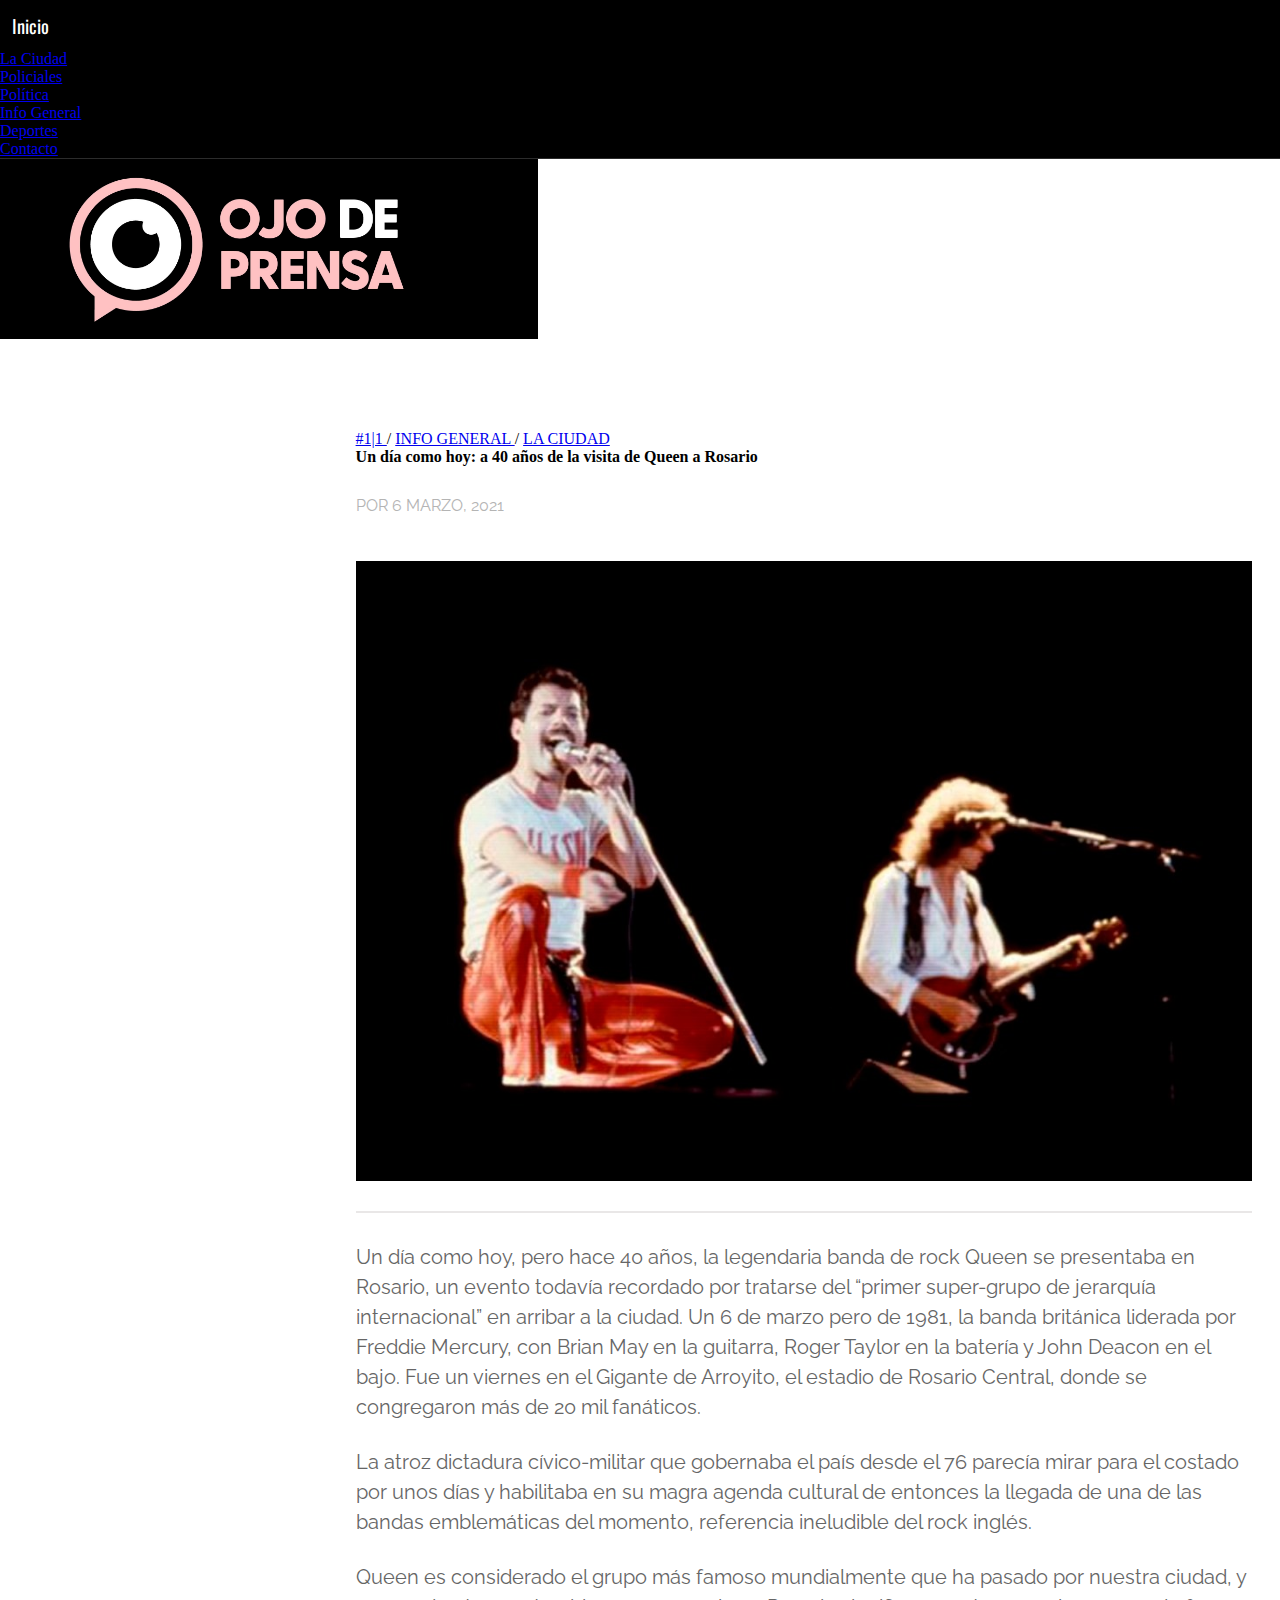
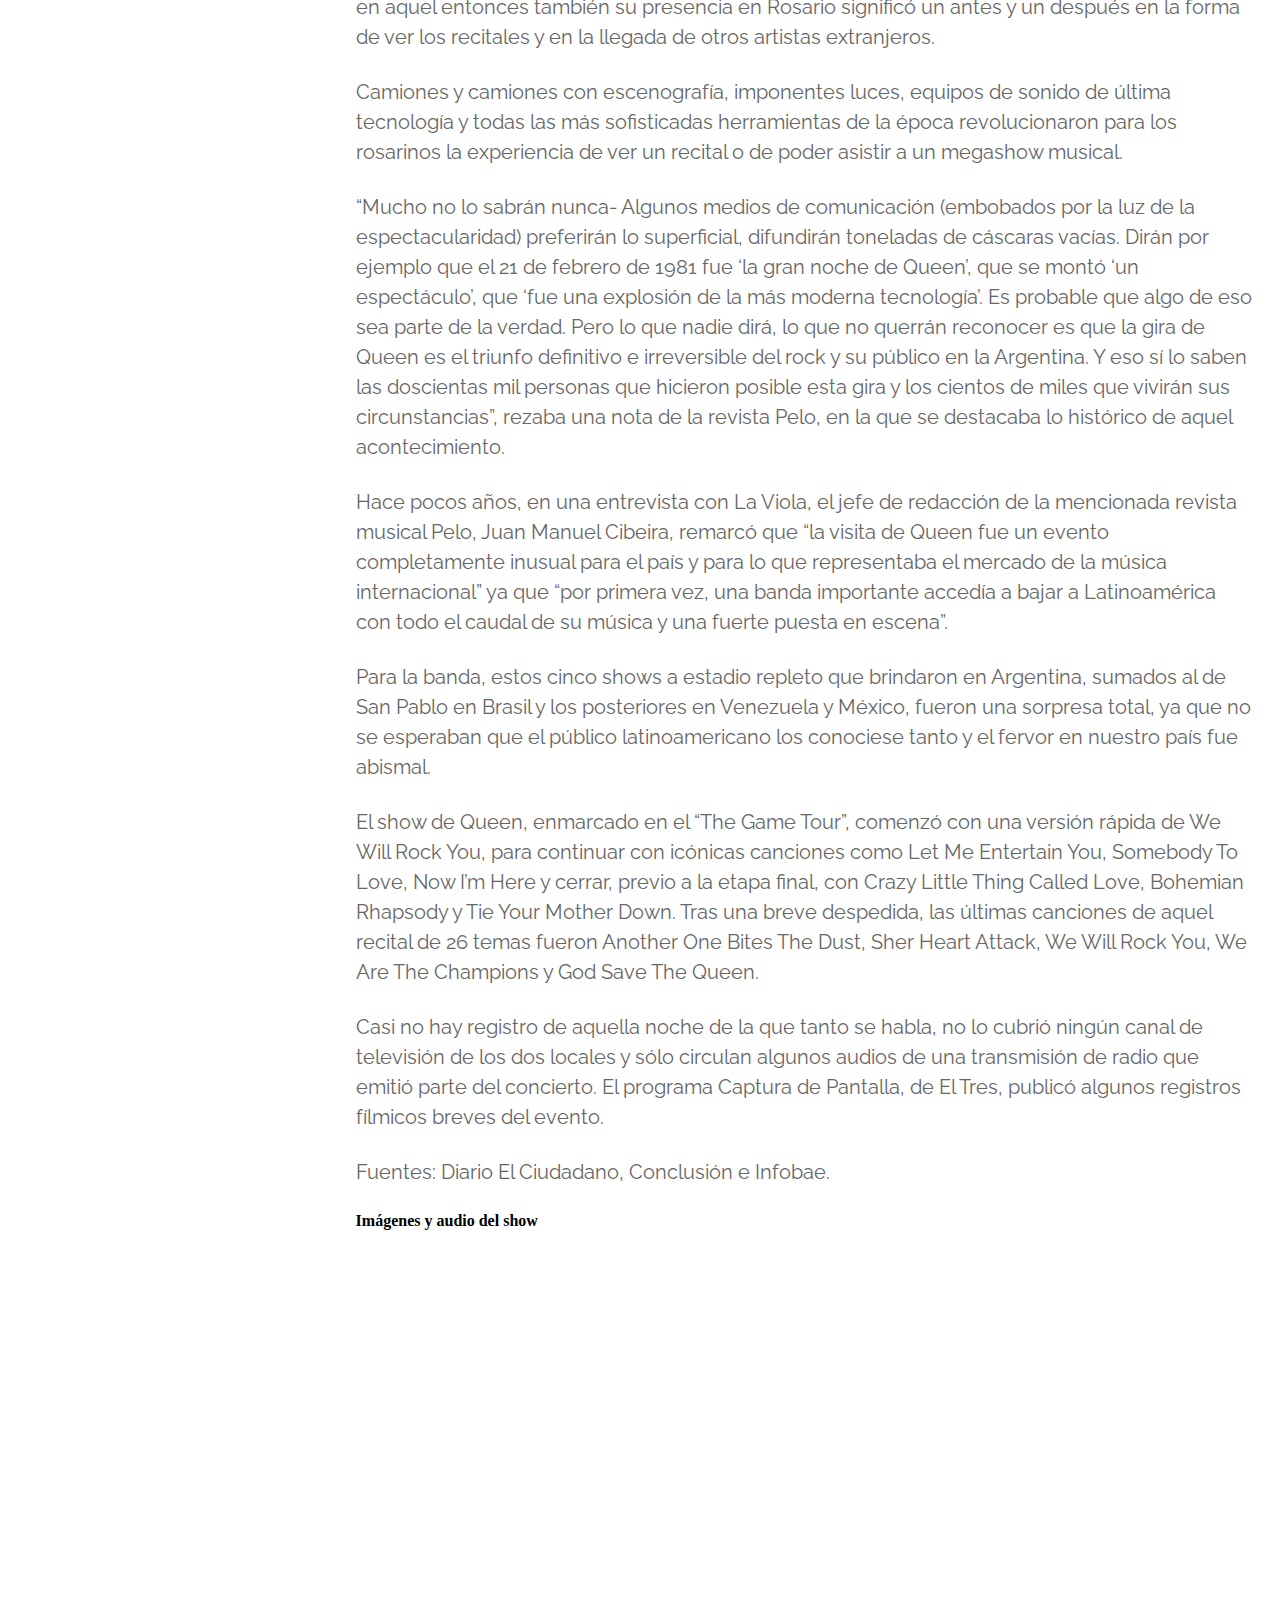
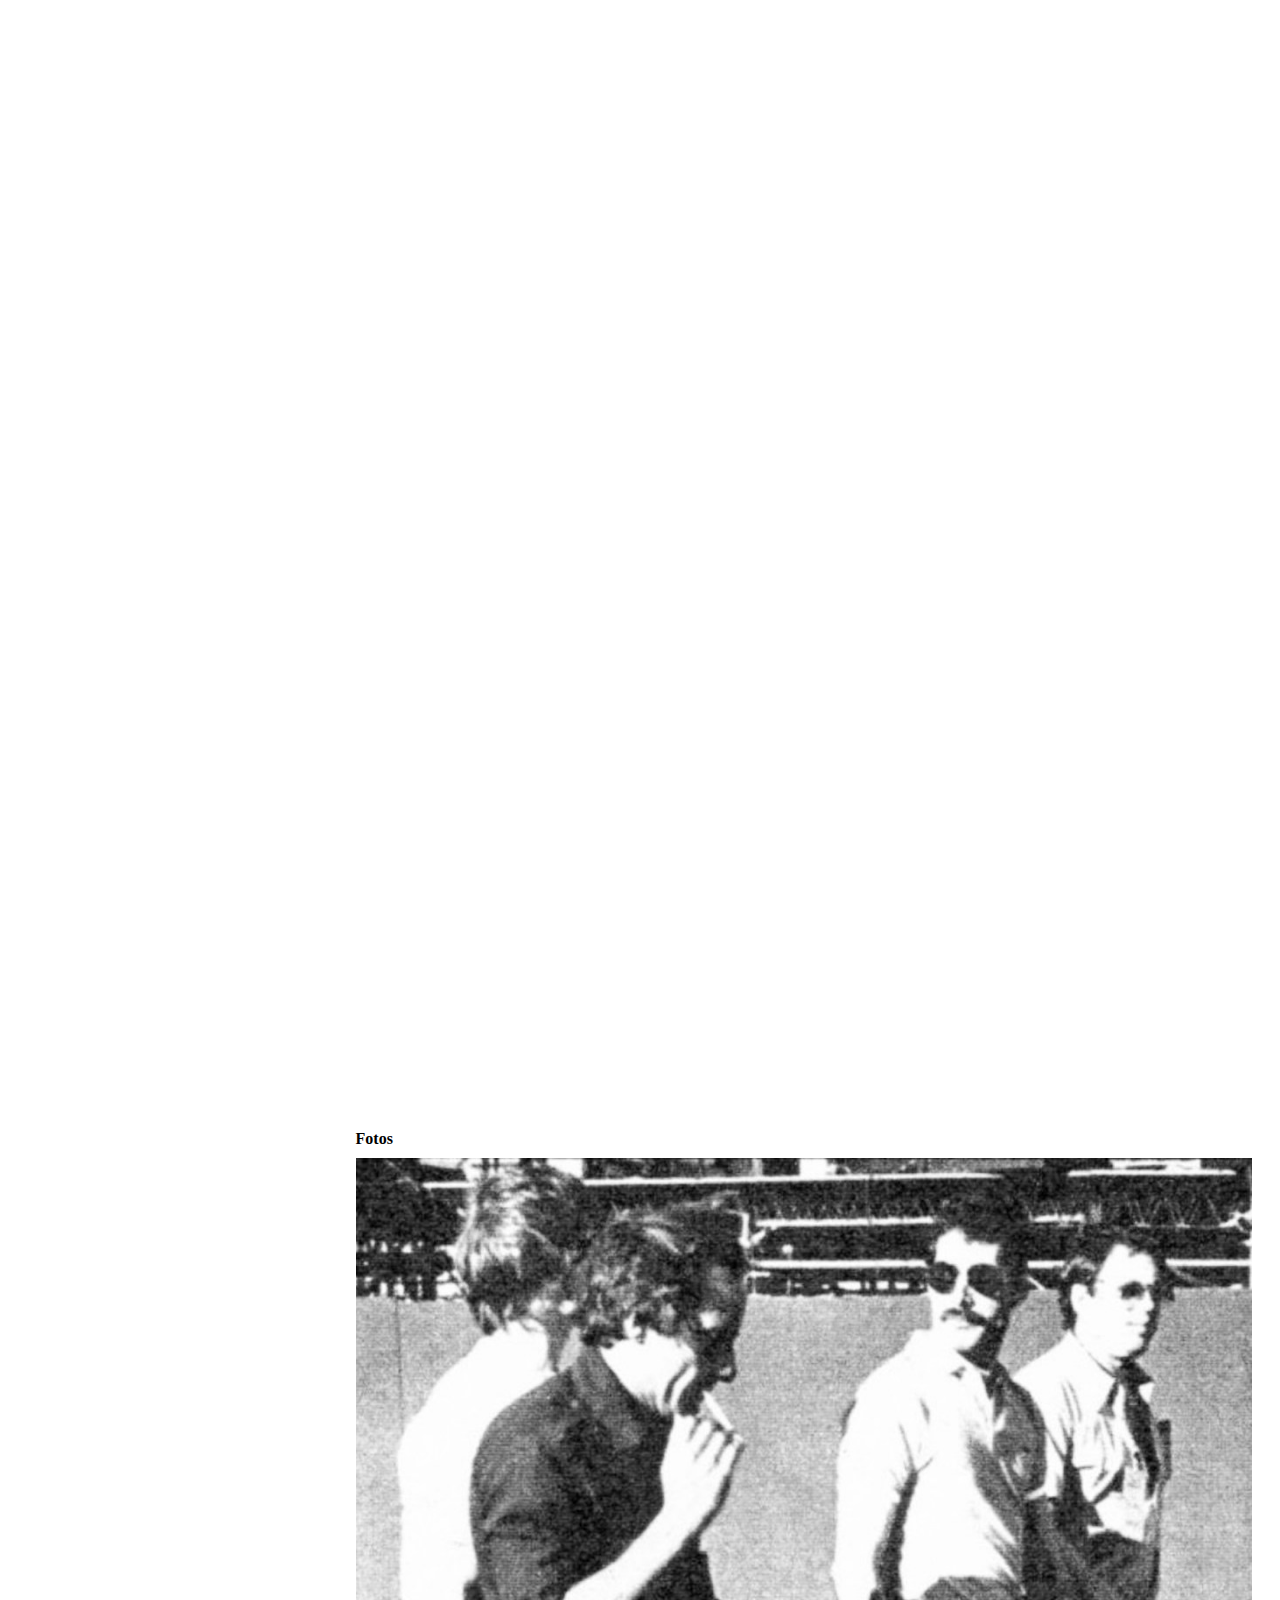
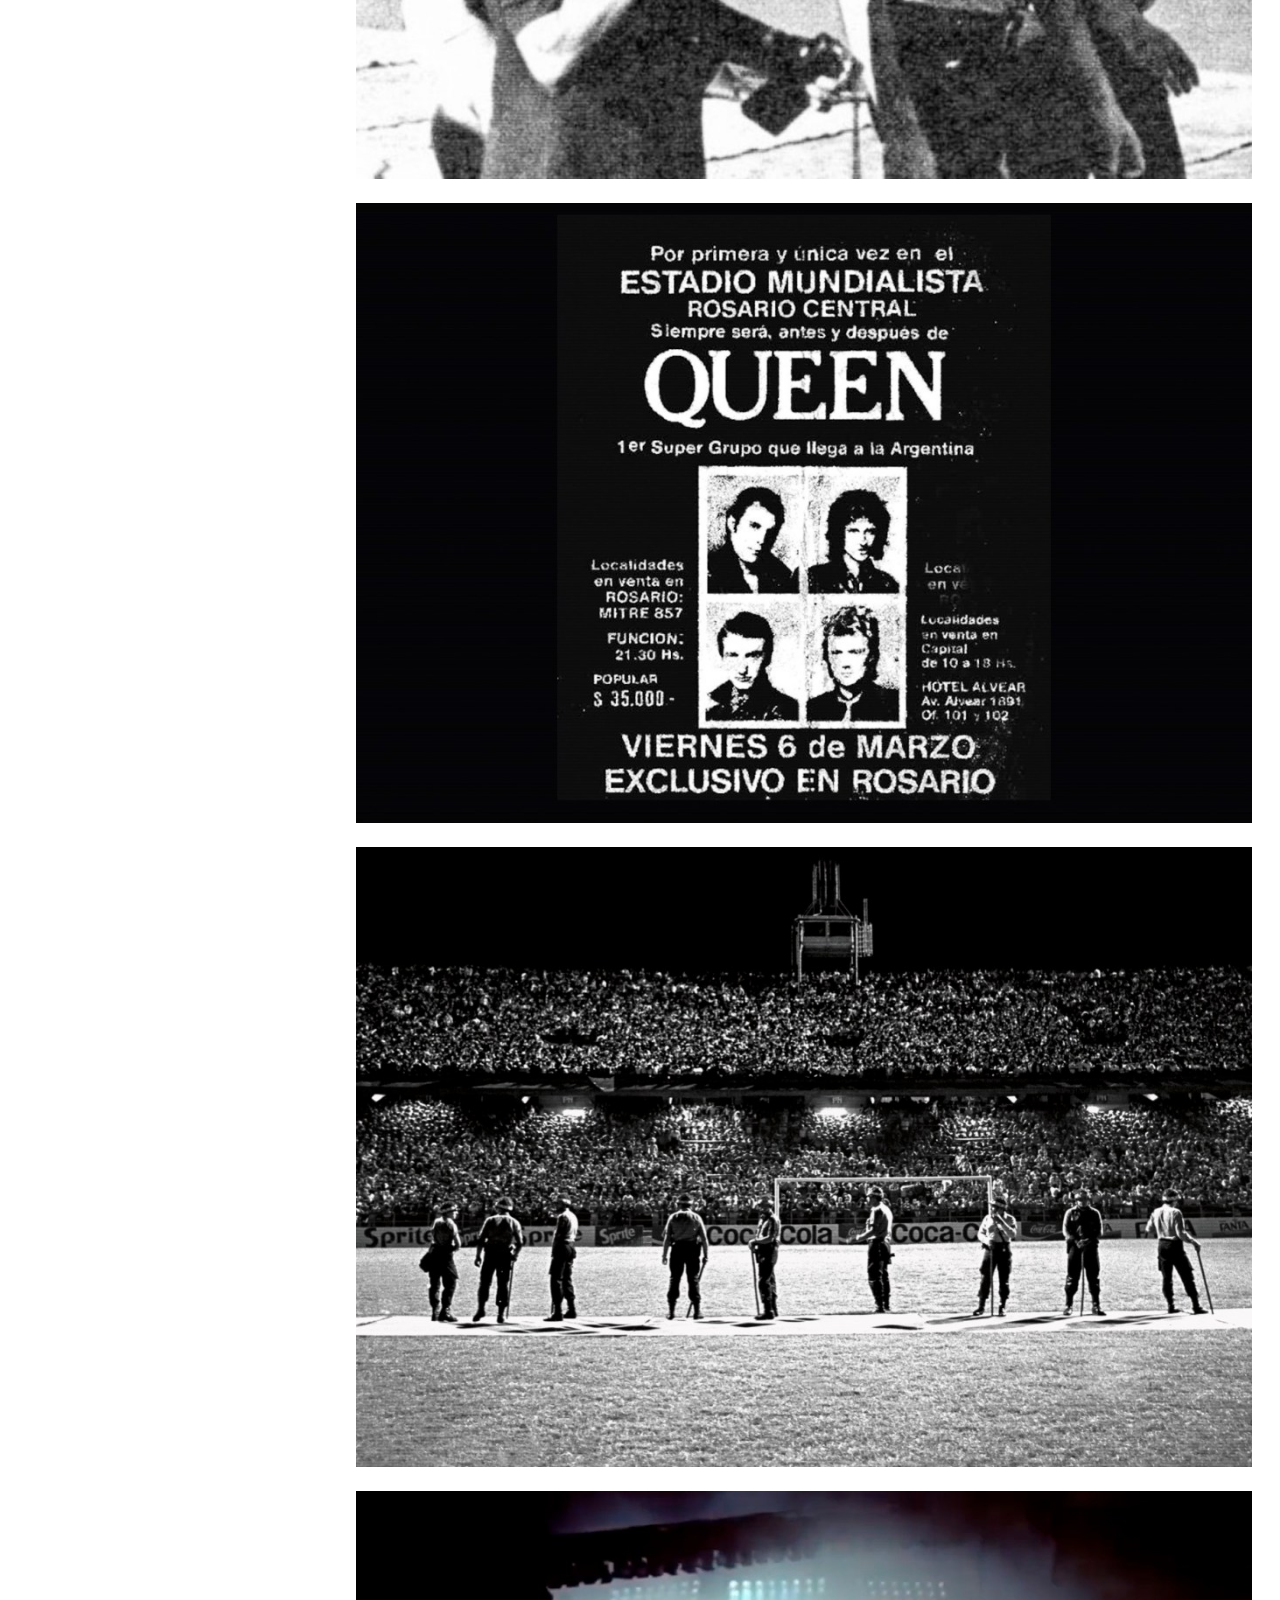
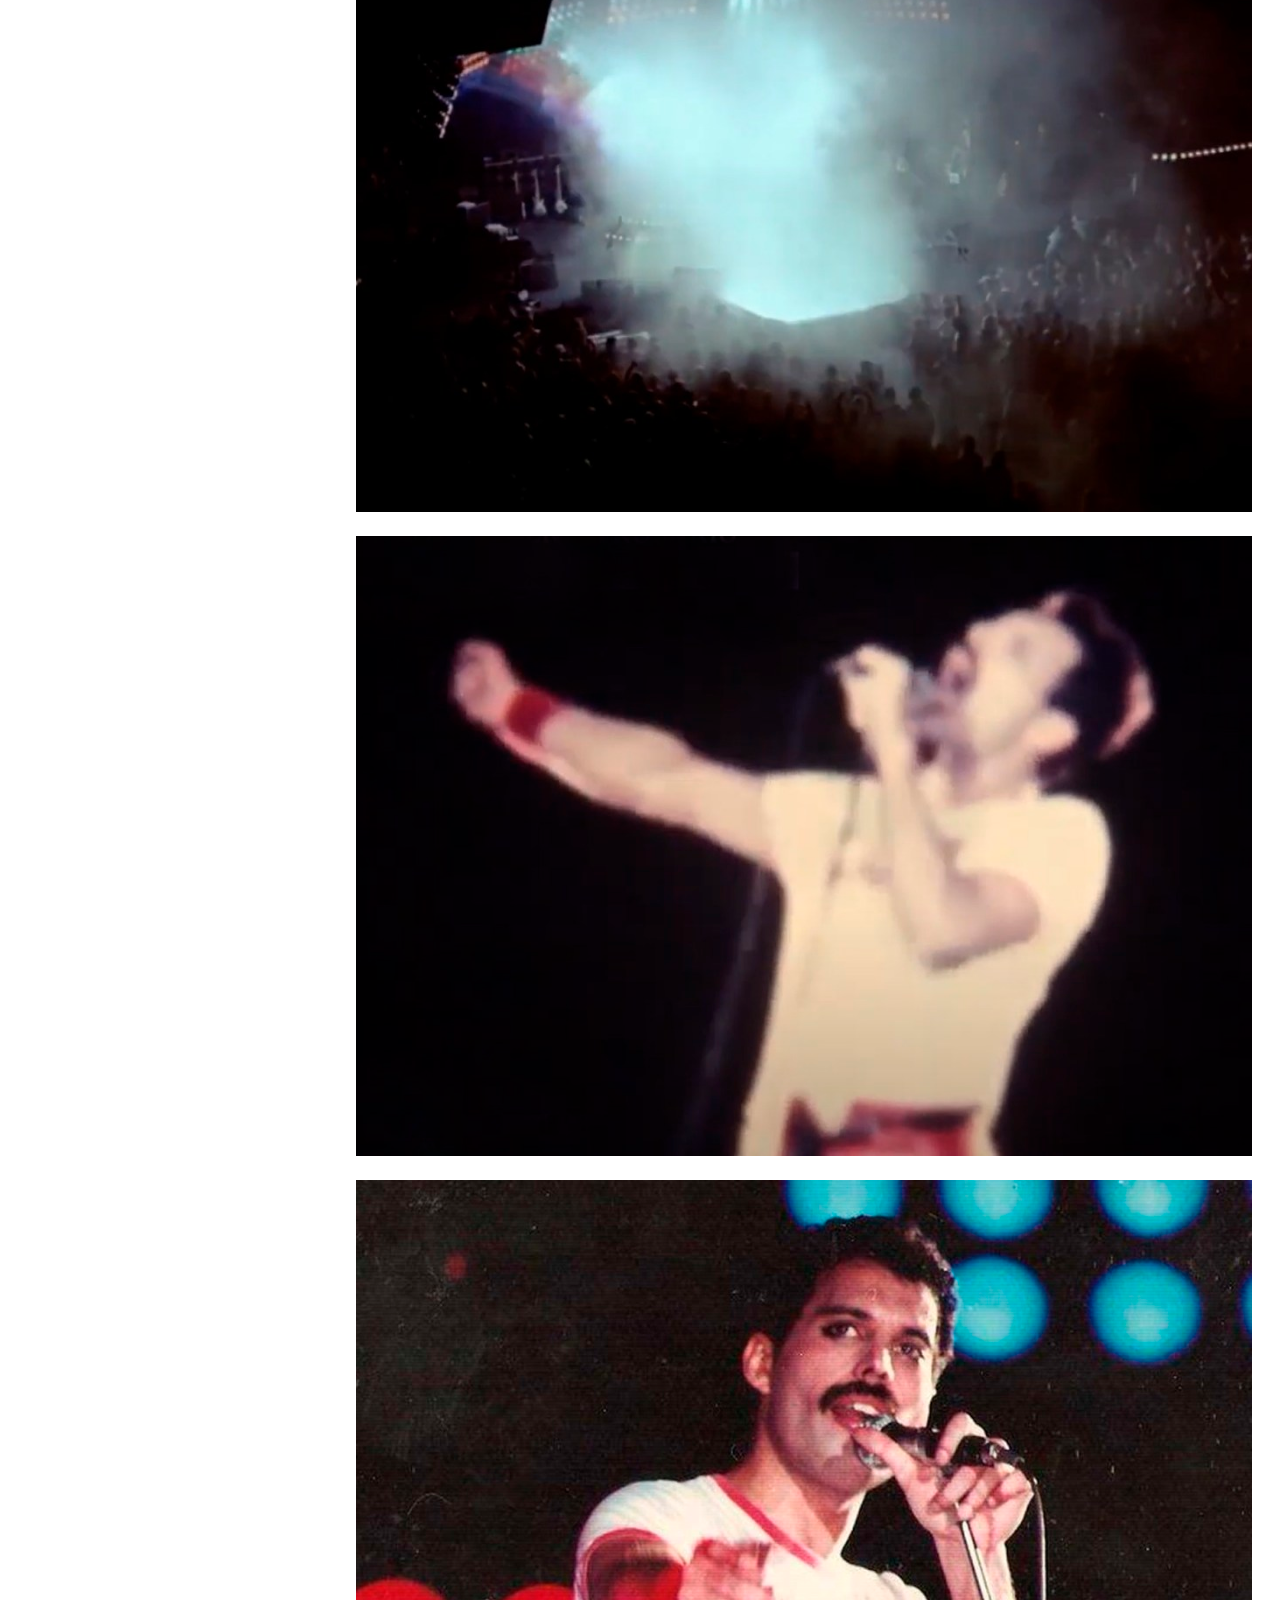
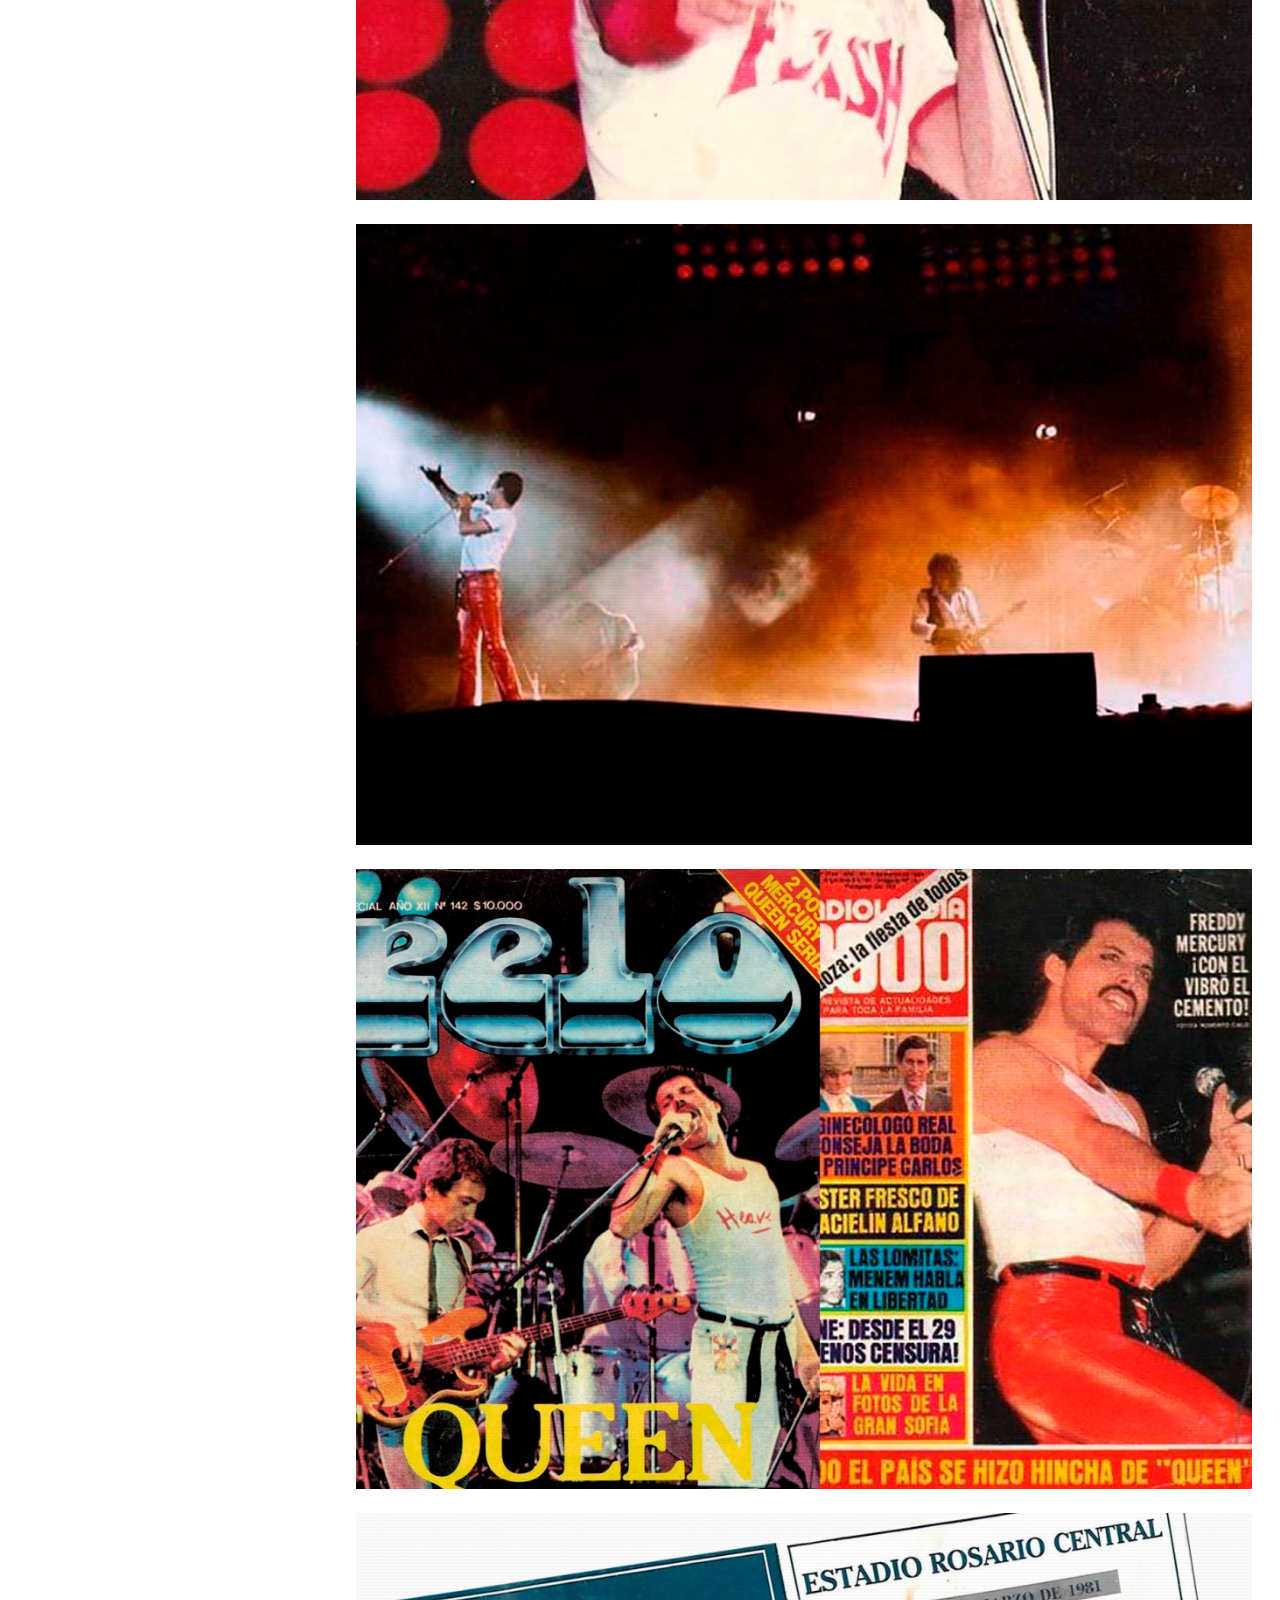
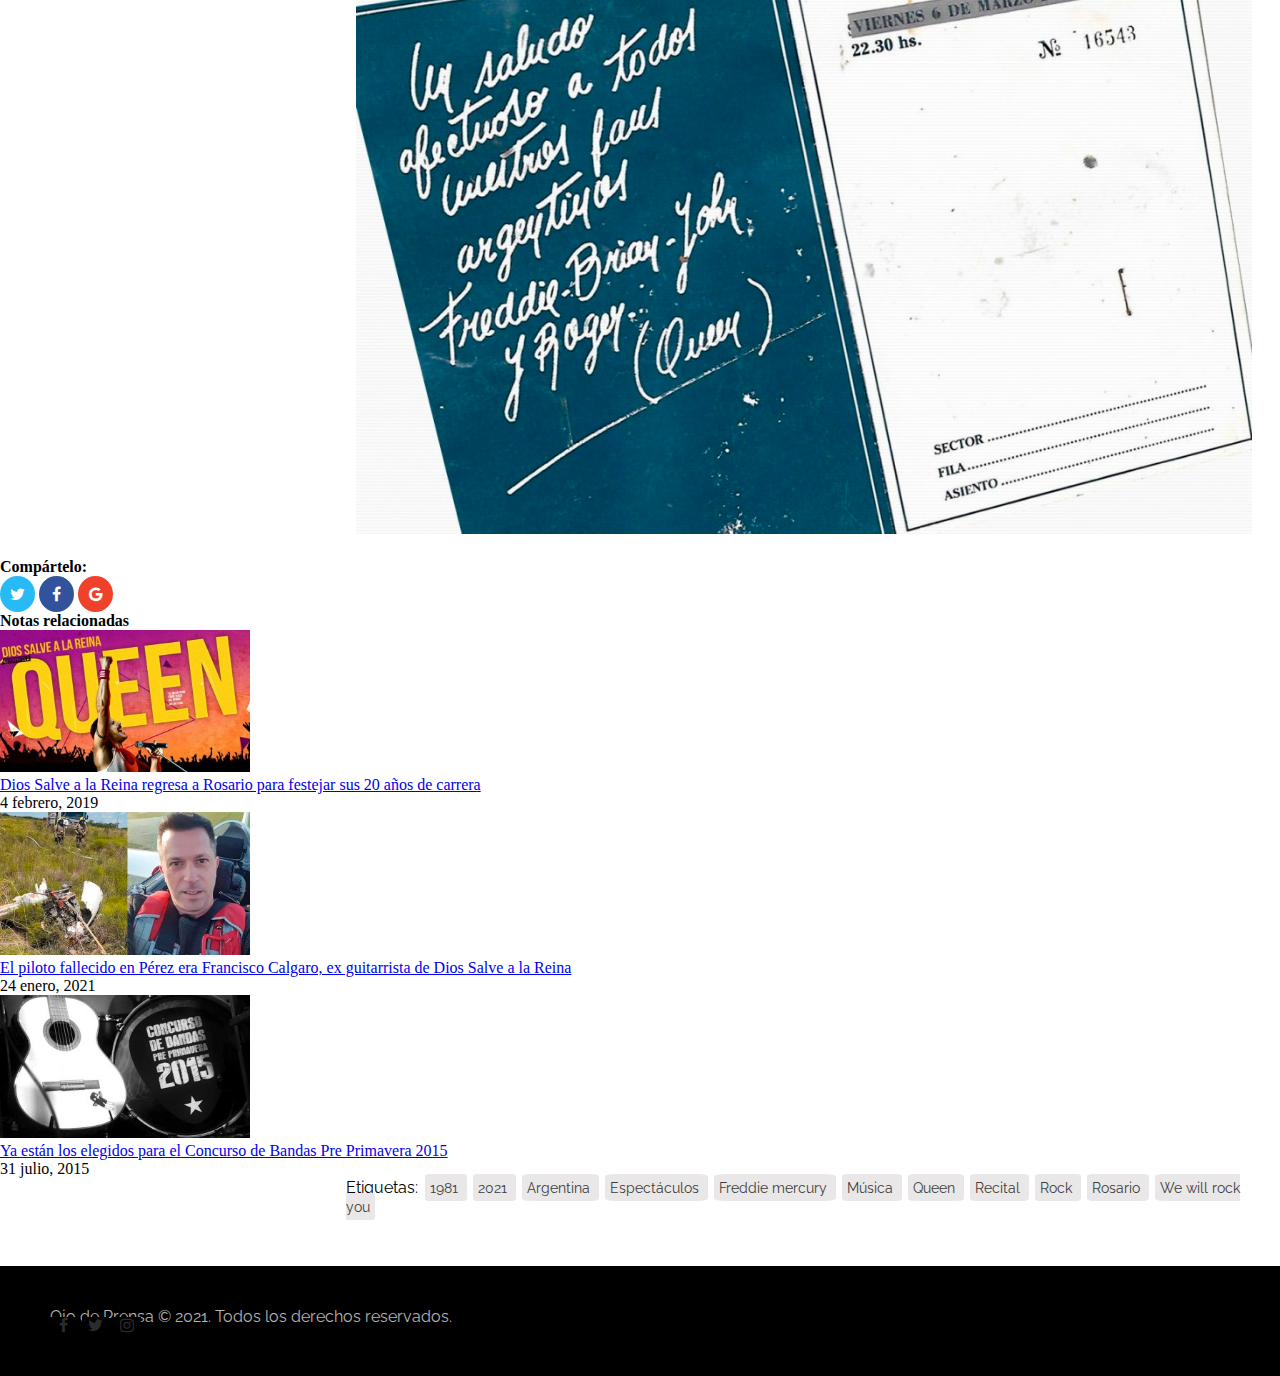
<file: News (P 06)/Index.html>
<!DOCTYPE html>
<html>
    <head>
        <meta charset="utf-8"/>
        <meta name="keywords" content="Queen, Rock, Argentina, Rosario, Recital, Freddie mercury, Música, Especáculos"/>
        <link rel="stylesheet" href="index.css"/>
        <link rel="stylesheet" href="https://cdnjs.cloudflare.com/ajax/libs/font-awesome/4.7.0/css/font-awesome.min.css">
        <link rel="icon" type="image/ico" href="imgs/favicon.ico"/>
        <title>
            Un día como hoy: a 40 años de la visita de Queen a Rosario
        </title>
    </head>
    <body>
        <header>
            <nav>
                <ul id="navbar">
                    <li class="nav-links">
                        <a href="http://ojodeprensa.com.ar/">
                            Inicio
                        </a>
                    </li>
                    <li class="navLinks">
                        <a href="http://ojodeprensa.com.ar/category/secciones/la-ciudad/">
                            La Ciudad
                        </a>
                    </li>
                    <li class="navLinks">
                        <a href="http://ojodeprensa.com.ar/category/secciones/policiales-secciones/">
                            Policiales
                        </a>
                    </li>
                    <li class="navLinks">
                        <a href="http://ojodeprensa.com.ar/category/secciones/politica/">
                            Política
                        </a>
                    </li>
                    <li class="navLinks">
                        <a href="http://ojodeprensa.com.ar/category/secciones/info-general/">
                            Info General
                        </a>
                    </li>
                    <li class="navLinks">
                        <a href="http://ojodeprensa.com.ar/category/secciones/deportes-secciones/">
                            Deportes
                        </a>
                    </li>
                    <li class="navLinks">
                        <a href="http://ojodeprensa.com.ar/contacto/">
                            Contacto
                        </a>
                    </li>
                </ul>
            </nav>
            <div id="bannerImg">
                <img width="538px" height="180px" src="imgs/banner.jpg"/>
            </div>
        </header>
        <section id="post">
            <div id="categories">
                    <a href="http://ojodeprensa.com.ar/category/ubicacion/columna-1-nota-1/">
                        #1|1
                    </a>
                    /
                    <a href="http://ojodeprensa.com.ar/category/secciones/info-general/">
                        INFO GENERAL
                    </a>
                    /
                    <a href="http://ojodeprensa.com.ar/category/secciones/la-ciudad/">
                        LA CIUDAD
                    </a>
            </div>
            <article>
                <h1 id="postTitle">
                    Un día como hoy: a 40 años de la visita de Queen a Rosario
                </h1>
                <p id="date">
                    POR
                    <time datetime="2021-03-06">
                        6 MARZO, 2021
                    </time>
                </p>
                <img src="imgs/article-queen.jpg"/>
                <p>
                    <span class="boldText">
                        Un día como hoy, pero hace 40 años, la legendaria banda de rock Queen se presentaba en
                        Rosario, un evento todavía recordado por tratarse del “primer super-grupo de jerarquía
                        internacional” en arribar a la ciudad. Un 6 de marzo pero de 1981, la banda británica
                        liderada por Freddie Mercury, con Brian May en la guitarra, Roger Taylor en la batería y
                        John Deacon en el bajo. Fue un viernes en el Gigante de Arroyito, el estadio de Rosario
                        Central, donde se congregaron más de 20 mil fanáticos.
                    </span>
                </p>
                <p>
                    La atroz dictadura cívico-militar que gobernaba el país desde el 76 parecía mirar para el
                    costado por unos días y habilitaba en su magra agenda cultural de entonces la llegada de
                    una de las bandas emblemáticas del momento, referencia ineludible del rock inglés.
                </p>
                <p>
                    <span class="boldText">
                        Queen es considerado el grupo más famoso mundialmente que ha pasado por nuestra ciudad, y
                        en aquel entonces también su presencia en Rosario significó un antes y un después en la
                        forma de ver los recitales y en la llegada de otros artistas extranjeros.
                    </span>
                </p>
                <p>
                    Camiones y camiones con escenografía, imponentes luces, equipos de sonido de última
                    tecnología y todas las más sofisticadas herramientas de la época revolucionaron para los
                    rosarinos la experiencia de ver un recital o de poder asistir a un megashow musical.
                </p>
                <p>
                    “Mucho no lo sabrán nunca- Algunos medios de comunicación (embobados por la luz de la
                    espectacularidad) preferirán lo superficial, difundirán toneladas de cáscaras vacías.
                    Dirán por ejemplo que el 21 de febrero de 1981 fue ‘la gran noche de Queen’, que se montó
                    ‘un espectáculo’, que ‘fue una explosión de la más moderna tecnología’. Es probable que algo
                    de eso sea parte de la verdad. Pero lo que nadie dirá, lo que no querrán reconocer es que
                    la gira de Queen es el triunfo definitivo e irreversible del rock y su público en la
                    Argentina. Y eso sí lo saben las doscientas mil personas que hicieron posible esta gira y
                    los cientos de miles que vivirán sus circunstancias”, rezaba una nota de la revista Pelo,
                    en la que se destacaba lo histórico de aquel acontecimiento.
                </p>
                <p>
                    Hace pocos años, en una entrevista con La Viola, el jefe de redacción de la mencionada
                    revista musical Pelo, Juan Manuel Cibeira, remarcó que “la visita de Queen fue un evento
                    completamente inusual para el país y para lo que representaba el mercado de la música
                    internacional” ya que “por primera vez, una banda importante accedía a bajar a Latinoamérica
                    con todo el caudal de su música y una fuerte puesta en escena”.
                </p>
                <p>
                    Para la banda, estos cinco shows a estadio repleto que brindaron en Argentina, sumados al
                    de San Pablo en Brasil y los posteriores en Venezuela y México, fueron una sorpresa total,
                    ya que no se esperaban que el público latinoamericano los conociese tanto y el fervor en
                    nuestro país fue abismal.
                </p>
                <p>
                    El show de Queen, enmarcado en el “The Game Tour”, comenzó con una versión rápida de We Will
                    Rock You, para continuar con icónicas canciones como Let Me Entertain You, Somebody To Love,
                    Now I’m Here y cerrar, previo a la etapa final, con Crazy Little Thing Called Love, Bohemian
                    Rhapsody y Tie Your Mother Down. Tras una breve despedida, las últimas canciones de aquel
                    recital de 26 temas fueron Another One Bites The Dust, Sher Heart Attack, We Will Rock You,
                    We Are The Champions y God Save The Queen.
                </p>
                <p>
                    <span class="boldText">
                        Casi no hay registro de aquella noche de la que tanto se habla, no lo cubrió ningún canal
                        de televisión de los dos locales y sólo circulan algunos audios de una transmisión de radio
                        que emitió parte del concierto. El programa Captura de Pantalla, de El Tres, publicó algunos
                        registros fílmicos breves del evento.
                    </span>
                </p>
                <p>
                    <span class="boldText">
                        Fuentes:
                    </span>
                    Diario El Ciudadano, Conclusión e Infobae.
                </p>
            </article>
            <div id="videos">
                <h2 class="mediaTitle">
                    Imágenes y audio del show
                </h2>
                    <iframe width="640" height="500" src="https://www.youtube.com/embed/fi4tJbXfmUQ"
                    frameborder="0" allow="accelerometer; autoplay; clipboard-write; encrypted-media;
                    gyroscope; picture-in-picture" allowfullscreen>
                    </iframe>
                    <iframe width="640" height="500" src="https://www.youtube.com/embed/g2YEiQ4Axqw"
                    frameborder="0" allow="accelerometer; autoplay; clipboard-write; encrypted-media;
                    gyroscope; picture-in-picture" allowfullscreen>
                    </iframe>
                    <iframe width="640" height="500" src="https://www.youtube.com/embed/LKkpbz1CJ4E"
                    frameborder="0" allow="accelerometer; autoplay; clipboard-write; encrypted-media;
                    gyroscope; picture-in-picture" allowfullscreen>
                    </iframe>
            </div>
            <div id="imgs">
                <h2 class="mediaTitle">
                    Fotos
                </h2>
                <img src="imgs/fotos-freddie.jpg" alt="Freddie Mercury junto a su equipo"/>
                <img src="imgs/fotos-poster.jpg" alt="Poster publicitario del show de Queen"/>
                <img src="imgs/fotos-policia.jpg" alt="Policías en el estadio durante el Show"/>
                <img src="imgs/fotos-escenario.jpg" alt="Show de Queen en Rosario"/>
                <img src="imgs/fotos-freddiem.jpg" alt="Freddie Mercury cantando"/>
                <img src="imgs/fotos-freddiemm.jpg" alt="Freddie Mercury cantando"/>
                <img src="imgs/fotos-show.jpg" alt="Queen tocando en Rosario"/>
                <img src="imgs/fotos-revista.jpg" alt="Tapas de revistas de la época con imágenes de Queen"/>
                <img src="imgs/fotos-autografi.jpg" alt="Entrada autografiada por la banda"/>
            </div>
        </section>
        <section id="socialButtons">
            <h3>
                Compártelo:
            </h3>
            <span>
                <a class="fa fa-twitter" href="https://twitter.com/intent/tweet?text=Un%20d%C3%ADa%20como%20hoy%3A%20a%2040%20a%C3%B1os%20de%20la%20visita%20de%20Queen%20a%20Rosario&url=http%3A%2F%2Fojodeprensa.com.ar%2Fun-dia-como-hoy-a-40-anos-de-la-visita-de-queen-a-rosario%2F">
                </a>
            </span>
            <span>
                <a class="fa fa-facebook" href="https://www.facebook.com/sharer.php?u=http%3A%2F%2Fojodeprensa.com.ar%2Fun-dia-como-hoy-a-40-anos-de-la-visita-de-queen-a-rosario%2F&t=Un%20d%C3%ADa%20como%20hoy%3A%20a%2040%20a%C3%B1os%20de%20la%20visita%20de%20Queen%20a%20Rosario">
                </a>
            </span>
            <span>
                <a class="fa fa-google" href="https://plus.google.com/up/?continue=https://plus.google.com/share?url%3Dhttp://ojodeprensa.com.ar/un-dia-como-hoy-a-40-anos-de-la-visita-de-queen-a-rosario/">
                </a>
            </span>
        </section>
        <section id="relatedNotes">
            <h3>
                Notas relacionadas
            </h3>
            <ul class="relatedNotes">
                <li class="relatedLinks">
                    <a href="http://ojodeprensa.com.ar/dios-salve-a-la-reina-regresa-a-rosario-para-festejar-sus-20-anos-de-carrera/">
                        <img width="250" src="imgs/relatednote-queen.jpg"/>
                        <p>
                        Dios Salve a la Reina regresa a Rosario para festejar sus 20 años de carrera
                        </p>
                    </a>
                    <time datetime="2019-02-04">
                        4 febrero, 2019
                    </time>
                </li>
                <li class="relatedLinks">
                    <a href="http://ojodeprensa.com.ar/el-piloto-fallecido-en-perez-era-francisco-calgaro-ex-guitarrista-de-dios-salve-a-la-reina/">
                        <img width="250" src="imgs/relatednote-piloto.jpg"/>
                        <p>
                        El piloto fallecido en Pérez era Francisco Calgaro, ex guitarrista de Dios Salve a la Reina
                        </p>
                    </a>
                    <time datetime="2021-01-24">
                        24 enero, 2021
                    </time>
                </li>
                <li class="relatedLinks">
                    <a href="http://ojodeprensa.com.ar/ya-estan-los-elegidos-para-el-concurso-de-bandas-pre-primavera-2015/">
                        <img width="250" src="imgs/relatednote-banda.jpg"/>
                        <p>
                            Ya están los elegidos para el Concurso de Bandas Pre Primavera 2015
                        </p>
                    </a>
                        <time datetime="2015-07-31">
                            31 julio, 2015
                        </time>
                    </li>
            </ul>
        </section>
        <section id="tags">
            <p>
                Etiquetas:
                <a class="tags" href="http://ojodeprensa.com.ar/tag/1981/">
                    1981
                </a>
                <a class="tags" href="http://ojodeprensa.com.ar/tag/2021/">
                    2021
                </a>
                <a class="tags" href="http://ojodeprensa.com.ar/tag/argentina/">
                        Argentina
                </a>
                <a class="tags" href="http://ojodeprensa.com.ar/tag/espectaculos/">
                        Espectáculos
                </a>
                <a class="tags" href="http://ojodeprensa.com.ar/tag/freddie-mercury/">
                        Freddie mercury
                </a>
                <a class="tags" href="http://ojodeprensa.com.ar/tag/musica/">
                        Música
                </a>
                <a class="tags" href="http://ojodeprensa.com.ar/tag/queen/">
                        Queen
                </a>
                <a class="tags" href="http://ojodeprensa.com.ar/tag/recital/">
                        Recital
                </a>
                <a class="tags" href="http://ojodeprensa.com.ar/tag/rock/">
                    Rock
                </a>
                <a class="tags" href="http://ojodeprensa.com.ar/tag/rosario/">
                    Rosario
                </a>
                <a class="tags" href="http://ojodeprensa.com.ar/tag/we-will-rock-you/">
                    We will rock you
                </a>
            </p>
        </section>
        <footer>
            <p>
                Ojo de Prensa © 2021. Todos los derechos reservados.
            </p>
            <div id="socialFooter">
                <span class="fa fa-facebook footer-btn">
                    <a href="https://www.facebook.com/ojode.prensa/">
                    </a>
                </span>
                <span class="fa fa-twitter footer-btn">
                    <a href="https://twitter.com/OjoPrensa">
                    </a>
                </span>
                <span class="fa fa-instagram footer-btn">
                    <a href="https://www.instagram.com/ojodeprensa/">
                    </a>
                </span>
            </div>
        </footer>
    </body>
</html>
</file>
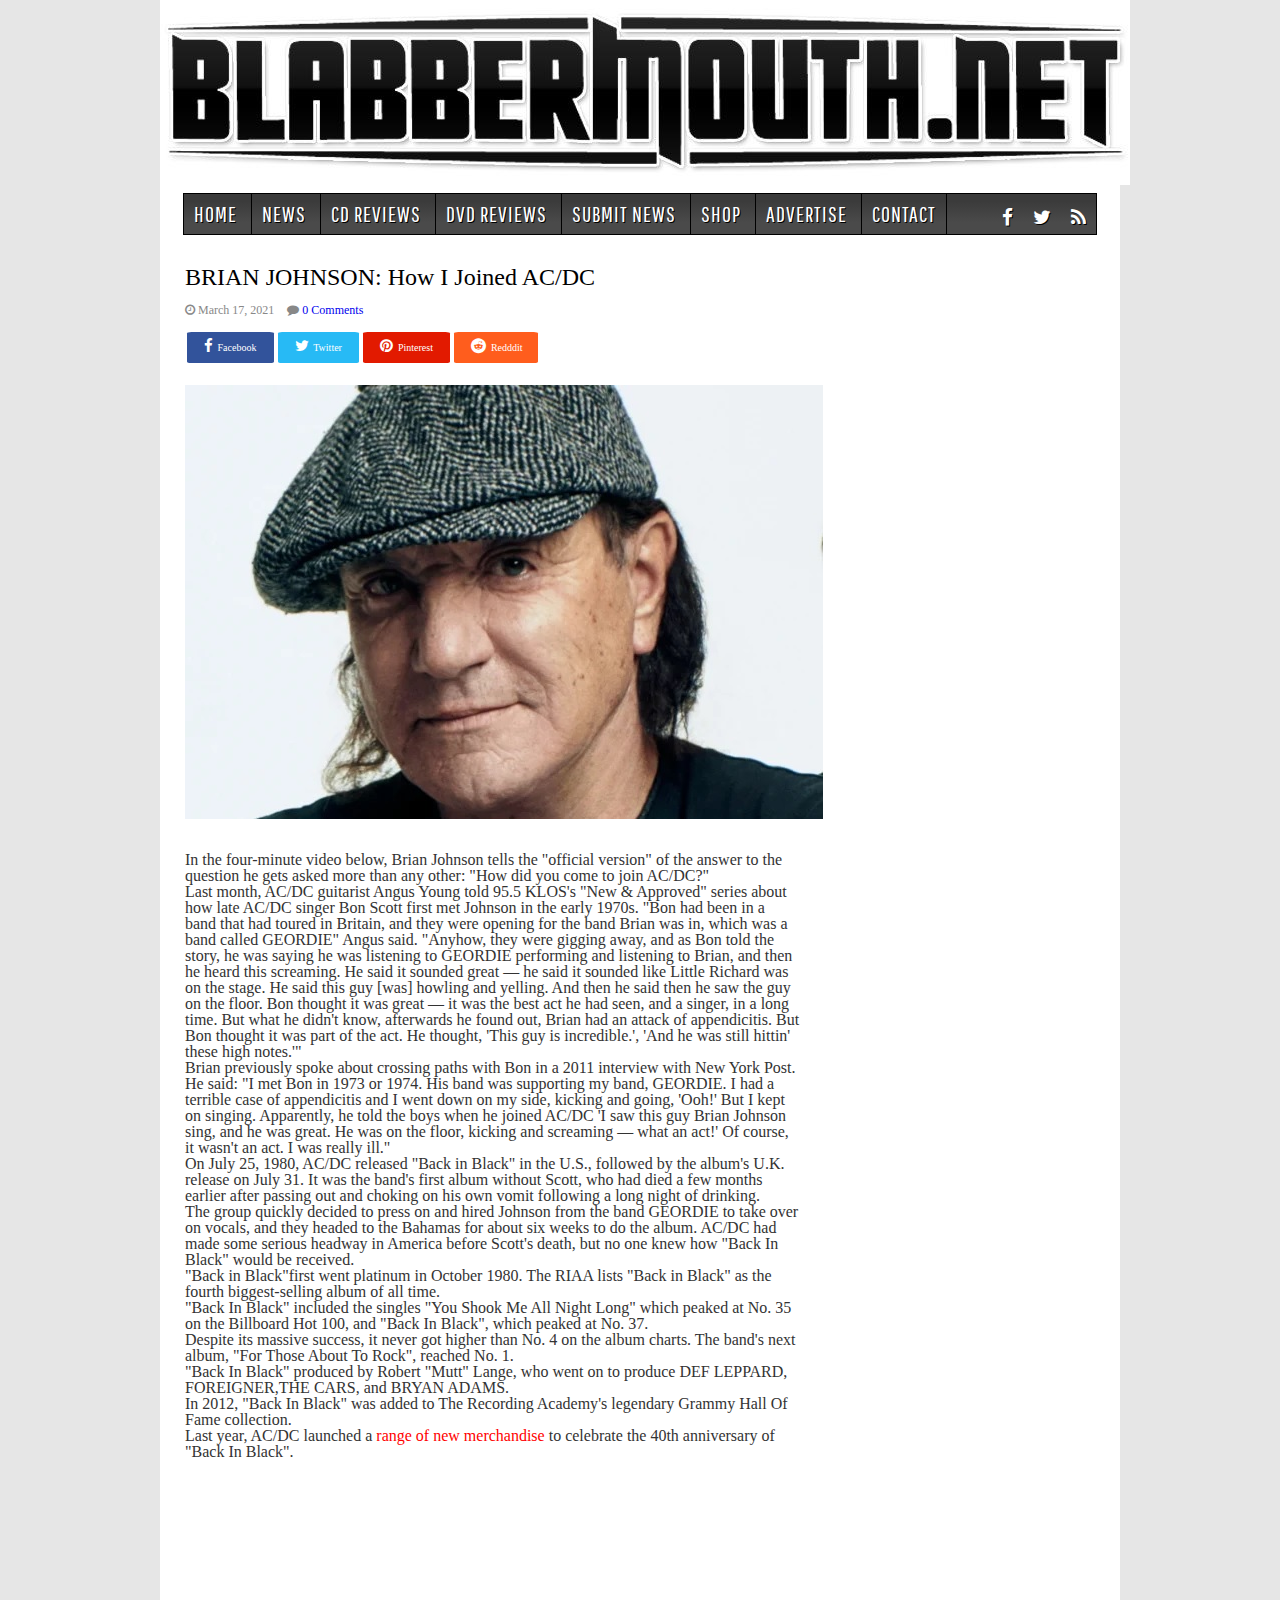
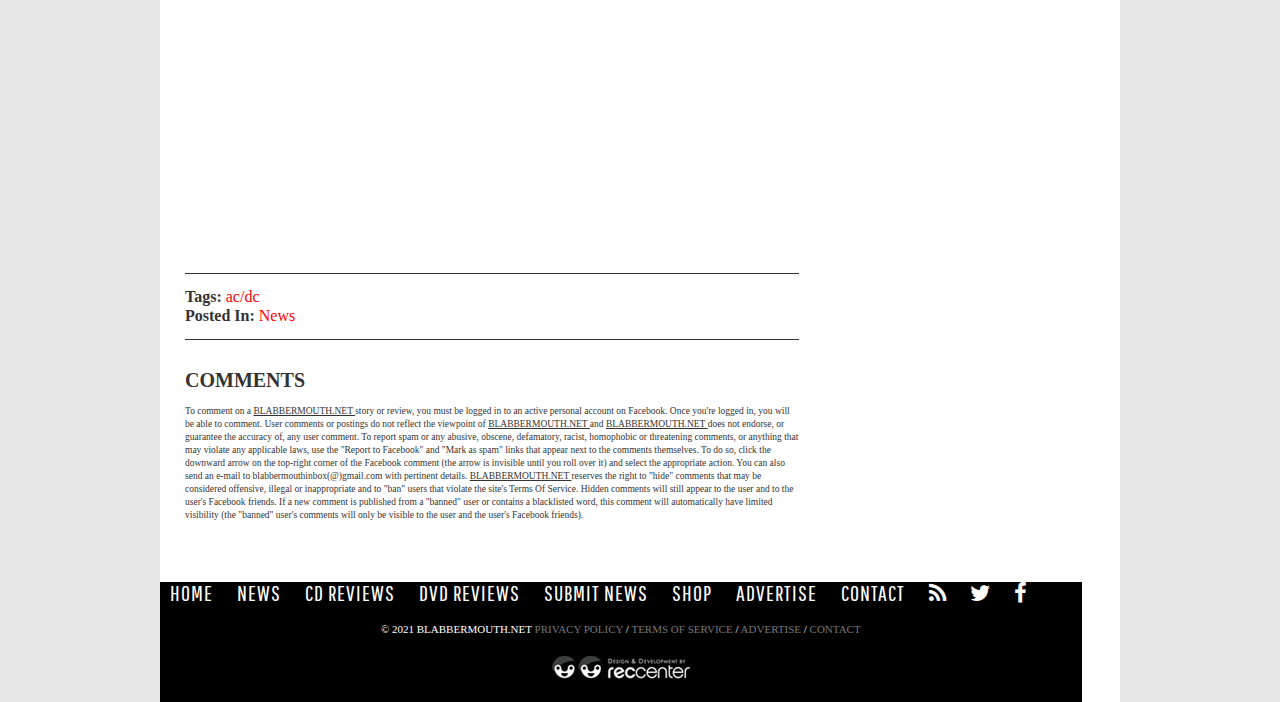
<file: News (P 07)/index.html>
<!DOCTYPE html>
<html lang="en">
<head>
    <meta charset="UTF-8">
    <meta http-equiv="X-UA-Compatible" content="IE=edge">
    <meta name="viewport" content="width=, initial-scale=1.0">
    <meta name="keywords" content="AC/DC, Rock, Brian Johnson, Music, News, Bon Scott, Angus Young, Geordie"/>
    <link rel="stylesheet" href="https://cdnjs.cloudflare.com/ajax/libs/font-awesome/4.7.0/css/font-awesome.min.css">
    <link rel="stylesheet" href="index.css"/>
    <link rel="stylesheet" href="reset.css"/>
    <link rel="icon" type="image/ico" href="imgs/favicon.ico"/>
    <title>
        Brian Johnson: How I Joined AC/DC
    </title>
</head>
<body>
    <div id="pageBody">
        <header>
            <a href="https://www.blabbermouth.net/">
                <img src="imgs/banner.jpg" alt="Blabermouth banner">
            </a>
            <nav id="headerMenu">
                <ul>
                    <li class="menuLink">
                        <a href="https://www.blabbermouth.net/">
                            Home
                        </a>
                    </li>
                    <li class="menuLink">
                        <a href="https://www.blabbermouth.net/news">
                            News
                        </a>
                    </li>
                    <li class="menuLink">
                        <a href="https://www.blabbermouth.net/cdreviews">
                            CD Reviews
                        </a>
                    </li>
                    <li class="menuLink">
                        <a href="https://www.blabbermouth.net/dvdreviews">
                            DVD Reviews
                        </a>
                    </li>
                    <li class="menuLink">
                        <a href="https://www.blabbermouth.net/submit">
                            Submit news
                        </a>
                    </li>
                    <li class="menuLink">
                        <a href="https://blabbermouth.backstreetmerch.com/" target="_blank">
                            Shop
                        </a>
                    </li>
                    <li class="menuLink">
                        <a href="https://www.blabbermouth.net/advertise">
                            Advertise
                        </a>
                    </li>
                    <li class="menuLink">
                        <a href="https://www.blabbermouth.net/contact">
                            Contact
                        </a>
                    </li>
                    <li class="socialBtn">
                        <a class="fa fa-feed" href="https://www.blabbermouth.net/feed.rss">
                        </a>
                    </li>
                    <li class="socialBtn">
                        <a class="fa fa-twitter" href="https://twitter.com/BLABBERMOUTHNET">
                        </a>
                    </li>
                    <li class="socialBtn">
                        <a class="fa fa-facebook" href="https://www.facebook.com/Blabbermouth.net">
                        </a>
                    </li>
                </ul>
            </nav>
        </header>
        <section id="content">
            <article>
                <h1 id="articleTitle">
                    BRIAN JOHNSON: How I Joined AC/DC
                </h1>
                <div id="timeComments">
                    <span>
                        <i class="fa fa-clock-o">
                        </i>
                        <time datetime="2021-03-17">
                            March 17, 2021
                        </time>
                    </span>
                    <span>
                        <i class="fa fa-comment">
                        </i>
                        <a data-permalink="https://www.blabbermouth.net/news/brian-johnson-how-i-joined-ac-dc/" href="#comments">
                            0
                        </a>
                        <a href="#comments">
                            Comments
                        </a>
                    </span>
                </div>
                <div id="shareBtns">
                        <a class="facebook" href="https://www.facebook.com/login.php?skip_api_login=1&api_key=140586622674265&signed_next=1&next=https%3A%2F%2Fwww.facebook.com%2Fv3.2%2Fdialog%2Fshare%3Fredirect_uri%3Dhttp%253A%252F%252Fs7.addthis.com%252Fstatic%252Fthankyou.html%26display%3Dpopup%26href%3Dhttps%253A%252F%252Fwww.blabbermouth.net%252Fnews%252Fbrian-johnson-how-i-joined-ac-dc%252F%2523.YFOax5AeUxg.facebook%26client_id%3D140586622674265%26ret%3Dlogin&cancel_url=http%3A%2F%2Fs7.addthis.com%2Fstatic%2Fthankyou.html%3Ferror_code%3D4201%26error_message%3DUser%2Bcanceled%2Bthe%2BDialog%2Bflow%23_%3D_&display=popup&locale=es_LA">
                            <span class="fa fa-facebook">
                            </span>
                        Facebook
                        </a>
                        <a class="twitter" href="https://twitter.com/intent/tweet?text=BRIAN%20JOHNSON:%20How%20I%20Joined%20AC/DC&url=https%3A%2F%2Fwww.blabbermouth.net%2Fnews%2Fbrian-johnson-how-i-joined-ac-dc%2F%23.YFOa9iZkBYA.twitter&related=">
                            <span class="fa fa-twitter">
                            </span>
                            Twitter
                        </a>
                        <a class="pinterest" href="https://www.blabbermouth.net/news/brian-johnson-how-i-joined-ac-dc/">
                            <span class="fa fa-pinterest">
                            </span>
                            Pinterest
                        </a>
                        <a class="reddit" href="https://www.reddit.com/login/?dest=https%3A%2F%2Fwww.reddit.com%2Fsubmit%3Furl%3Dhttps%253A%252F%252Fwww.blabbermouth.net%252Fnews%252Fbrian-johnson-how-i-joined-ac-dc%252F%2523.YFObjK_gOIM.reddit%26title%3DBRIAN%2520JOHNSON%253A%2520How%2520I%2520Joined%2520AC%252FDC">
                            <span class="fa fa-reddit">
                            </span>
                            Redddit
                        </a>
                </div>
                <img id="articleImg" src="imgs/article-brianjohnson.jpg" alt="Brian Johnson"/>
                <p>
                    In the four-minute video below, <strong>Brian Johnson</strong> tells the "official
                    version" of the answer to the question he gets asked more than any other: "How did you
                    come to join <strong>AC/DC</strong>?"
                </p>
                <p>
                    Last month, <strong>AC/DC</strong> guitarist <strong>Angus Young</strong> told
                    <strong>95.5 KLOS's "New & Approved"</strong> series about how late <strong>AC/DC</strong>
                    singer <strong>Bon Scott</strong> first met <strong>Johnson</strong> in the early 1970s.
                    "<strong>Bon</strong> had been in a band that had toured in Britain, and they were opening
                    for the band <strong>Brian</strong> was in, which was a band called <strong>GEORDIE</strong>"
                    Angus said. "Anyhow, they were gigging away, and as <strong>Bon</strong> told the story,
                    he was saying he was listening to <strong>GEORDIE</strong> performing and listening to
                    <strong>Brian</strong>, and then he heard this screaming. He said it sounded great — he
                    said it sounded like <strong>Little Richard</strong> was on the stage. He said this guy
                    [was] howling and yelling. And then he said then he saw the guy on the floor.
                    <strong>Bon</strong> thought it was great — it was the best act he had seen, and a singer,
                    in a long time. But what he didn't know, afterwards he found out, <strong>Brian</strong>
                    had an attack of appendicitis. But <strong>Bon</strong> thought it was part of the act.
                    He thought, 'This guy is incredible.', 'And he was still hittin' these high notes.'"
                </p>
                <p>
                    <strong>Brian</strong> previously spoke about crossing paths with <strong>Bon</strong>
                    in a 2011 interview with <strong>New York Post.</strong> He said: "I met <strong>Bon</strong>
                    in 1973 or 1974. His band was supporting my band, <strong>GEORDIE.</strong>
                    I had a terrible case of appendicitis and I went down on my side, kicking and going, 'Ooh!'
                    But I kept on singing. Apparently, he told the boys when he joined <strong>AC/DC</strong>
                    'I saw this guy <strong>Brian Johnson</strong> sing, and he was great.
                    He was on the floor, kicking and screaming — what an act!' Of course, it wasn't an act.
                    I was really ill."
                </p>
                <p>
                    On July 25, 1980, <strong>AC/DC</strong> released <strong>"Back in Black"</strong>
                    in the U.S., followed by the album's U.K. release on July 31. It was the band's first
                    album without <strong>Scott</strong>, who had died a few months earlier after passing
                    out and choking on his own vomit following a long night of drinking.
                </p>
                <p>
                    The group quickly decided to press on and hired <strong>Johnson</strong> from the band
                    <strong>GEORDIE</strong> to take over on vocals, and they headed to the Bahamas for about
                    six weeks to do the album. <strong>AC/DC</strong> had made some serious headway in America
                    before Scott's death, but no one knew how <strong>"Back In Black"</strong> would be received.
                </p>
                <p>
                    <strong>"Back in Black"</strong>first went platinum in October 1980. The <strong>RIAA</strong>
                    lists <strong>"Back in Black"</strong> as the fourth biggest-selling album of all time.
                </p>
                <p>
                    <strong>"Back In Black"</strong> included the singles <strong>"You Shook Me All Night Long"</strong>
                    which peaked at No. 35 on the Billboard Hot 100, and <strong>"Back In Black"</strong>, which peaked at No. 37.
                </p>
                <p>
                    Despite its massive success, it never got higher than No. 4 on the album charts.
                    The band's next album, <strong>"For Those About To Rock"</strong>, reached No. 1.
                </p>
                <p>
                    <strong>"Back In Black"</strong> produced by <strong>Robert "Mutt" Lange, who went on to
                        produce DEF LEPPARD, FOREIGNER,THE CARS, and BRYAN ADAMS.</strong>
                </p>
                <p>
                    In 2012, <strong>"Back In Black"</strong> was added to The
                    <strong>Recording Academy</strong>'s legendary <strong>Grammy Hall Of Fame</strong> collection.
                </p>
                <p>
                    Last year, <strong>AC/DC</strong> launched a
                    <a href="https://store.acdc.com/dept/back-in-black-40th-anniversary">
                        range of new merchandise
                    </a>
                    to celebrate the 40th anniversary of <strong>"Back In Black".</strong>
                </p>
                <div id="articleVideo">
                    <iframe width="560" height="360" src="https://www.youtube.com/embed/m2omS3Guf4E"
                    frameborder="0" allow="accelerometer; autoplay; clipboard-write; encrypted-media; gyroscope;
                    picture-in-picture" allowfullscreen>
                    </iframe>
                </div>
            </article>
            <div id="articleInfo">
                <p>
                    Tags:
                    <a href="https://www.blabbermouth.net/search?s=acdc">
                        ac/dc
                    </a>
                </p>
                <p>
                    Posted In:
                    <a href="https://www.blabbermouth.net/news">
                        News
                    </a>
                </p>
            </div>
        </section>
        <section id="comments">
            <h2>
                COMMENTS
            </h2>
            <P>
                To comment on a
                <span>
                    BLABBERMOUTH.NET
                </span>
                story or review, you must be logged in to an active personal account on Facebook.
                Once you're logged in, you will be able to comment.
                User comments or postings do not reflect the viewpoint of
                <span>
                    BLABBERMOUTH.NET
                </span>
                and
                <span>
                    BLABBERMOUTH.NET
                </span>
                does not endorse, or guarantee the accuracy of, any user comment.
                To report spam or any abusive, obscene, defamatory, racist, homophobic or threatening comments,
                or anything that may violate any applicable laws, use the "Report to Facebook" and "Mark as spam"
                links that appear next to the comments themselves. To do so, click the downward arrow on the
                top-right corner of the Facebook comment (the arrow is invisible until you roll over it) and
                select the appropriate action. You can also send an e-mail to blabbermouthinbox(@)gmail.com with
                pertinent details.
                <span>
                    BLABBERMOUTH.NET
                </span>
                reserves the right to "hide" comments that may be considered offensive, illegal or inappropriate
                and to "ban" users that violate the site's Terms Of Service. Hidden comments will still appear to
                the user and to the user's Facebook friends. If a new comment is published from a "banned" user or
                contains a blacklisted word, this comment will automatically have limited visibility (the "banned"
                user's comments will only be visible to the user and the user's Facebook friends).
            </P>
        </section>
    </div>
    <div id="footerBackground">
        <footer>
            <nav id="footerMenu">
                <ul>
                    <li class="footerLink">
                        <a href="https://www.blabbermouth.net/">
                            Home
                        </a>
                    </li>
                    <li class="footerLink">
                        <a href="https://www.blabbermouth.net/news">
                            News
                        </a>
                    </li>
                    <li class="footerLink">
                        <a href="https://www.blabbermouth.net/cdreviews">
                            CD Reviews
                        </a>
                    </li>
                    <li class="footerLink">
                        <a href="https://www.blabbermouth.net/dvdreviews">
                            DVD Reviews
                        </a>
                    </li>
                    <li class="footerLink">
                        <a href="https://www.blabbermouth.net/submit">
                            Submit news
                        </a>
                    </li>
                    <li class="footerLink">
                        <a href="https://blabbermouth.backstreetmerch.com/" target="_blank">
                            Shop
                        </a>
                    </li>
                    <li class="footerLink">
                        <a href="https://www.blabbermouth.net/advertise">
                            Advertise
                        </a>
                    </li>
                    <li class="footerLink">
                        <a href="https://www.blabbermouth.net/contact">
                            Contact
                        </a>
                    </li>
                    <li class="footerBtn">
                        <a class="fa fa-feed" href="https://www.blabbermouth.net/feed.rss">
                        </a>
                    </li>
                    <li class="footerBtn">
                        <a class="fa fa-twitter" href="https://twitter.com/BLABBERMOUTHNET">
                        </a>
                    </li>
                    <li class="footerBtn">
                        <a class="fa fa-facebook" href="https://www.facebook.com/Blabbermouth.net">
                        </a>
                    </li>
                </ul>
            </nav>
            <p>
                © 2021 BLABBERMOUTH.NET
                <a href="https://www.blabbermouth.net/privacy-policy">
                    PRIVACY POLICY
                </a>
                /
                <a href="https://www.blabbermouth.net/terms-of-service">
                    TERMS OF SERVICE
                </a>
                /
                <a href="https://www.blabbermouth.net/advertise">
                    ADVERTISE
                </a>
                /
                <a href="https://www.blabbermouth.net/contact">
                    CONTACT
                </a>
            </p>
            <a href="https://www.reccenter.com/">
                <img src="imgs/recenter.gif" alt="recenter logo"/>
            </a>
        </footer>
    </div>
</body>
</html>
</file>
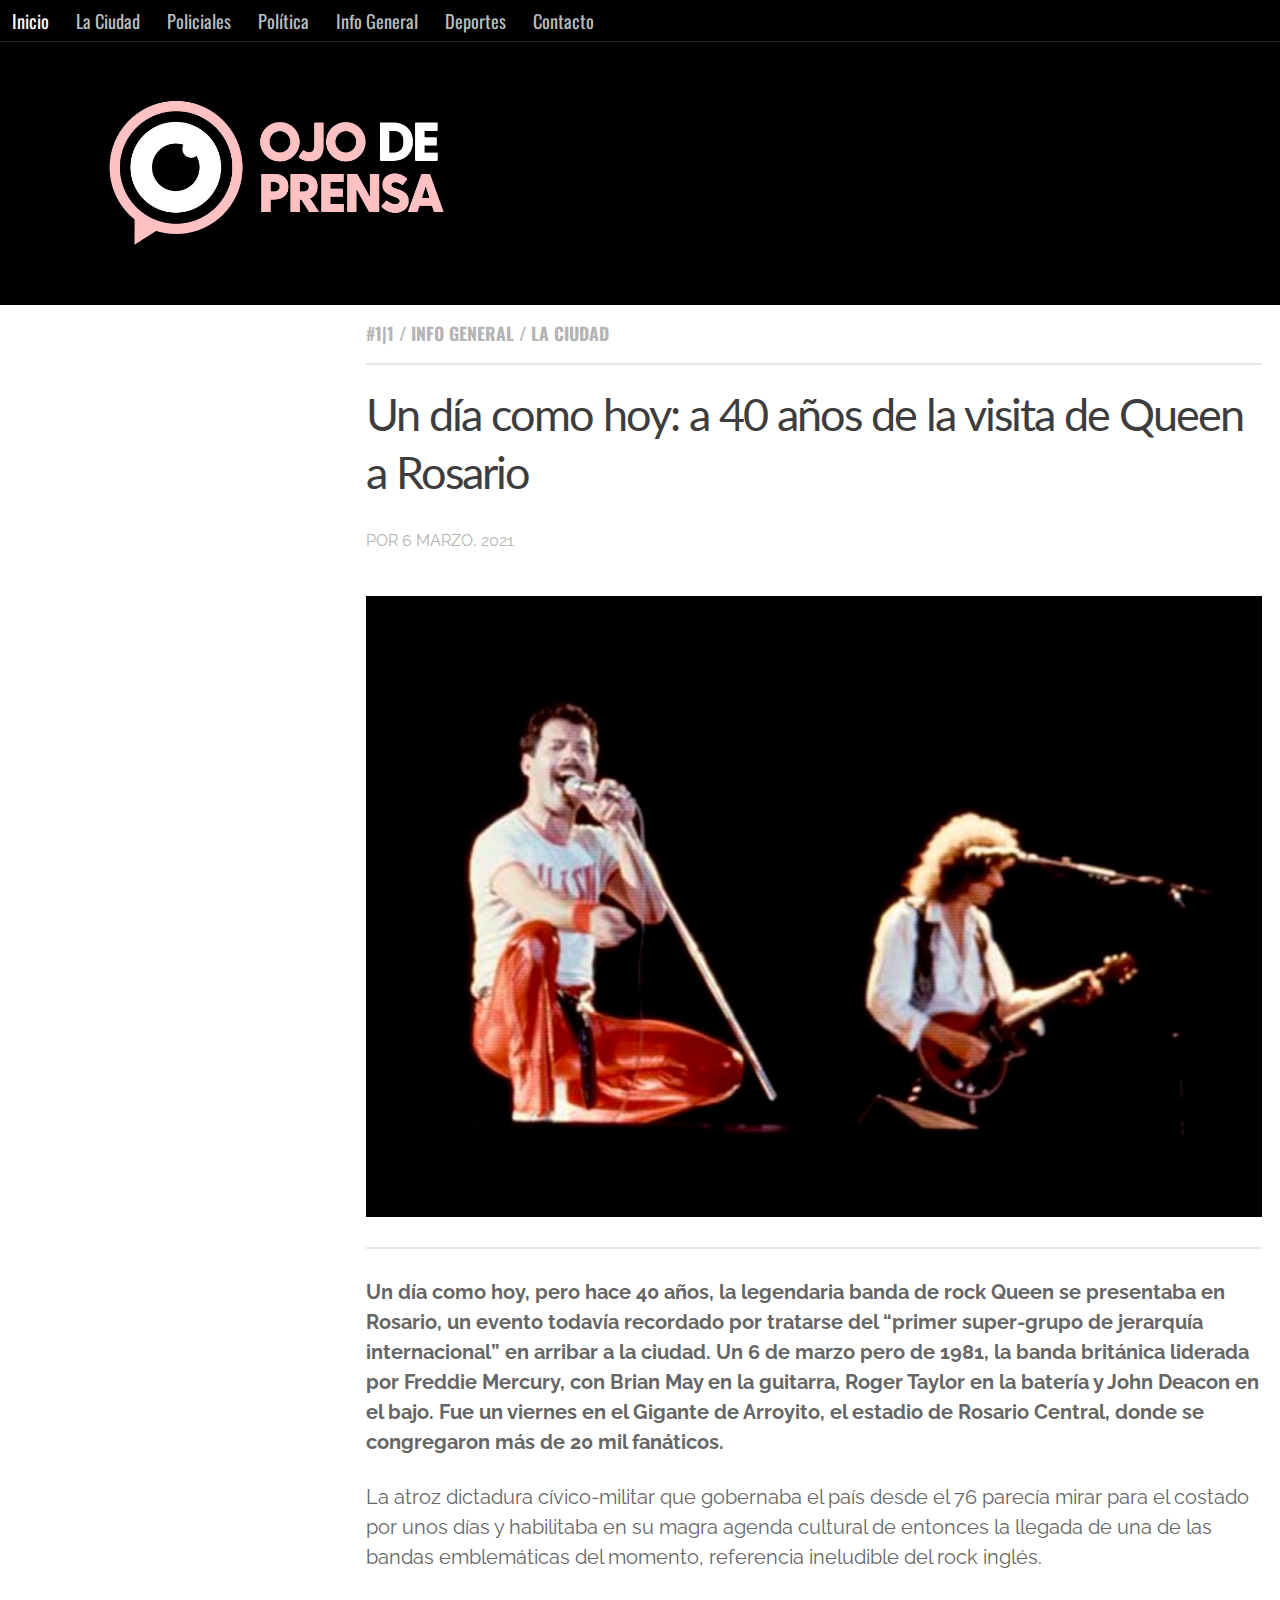
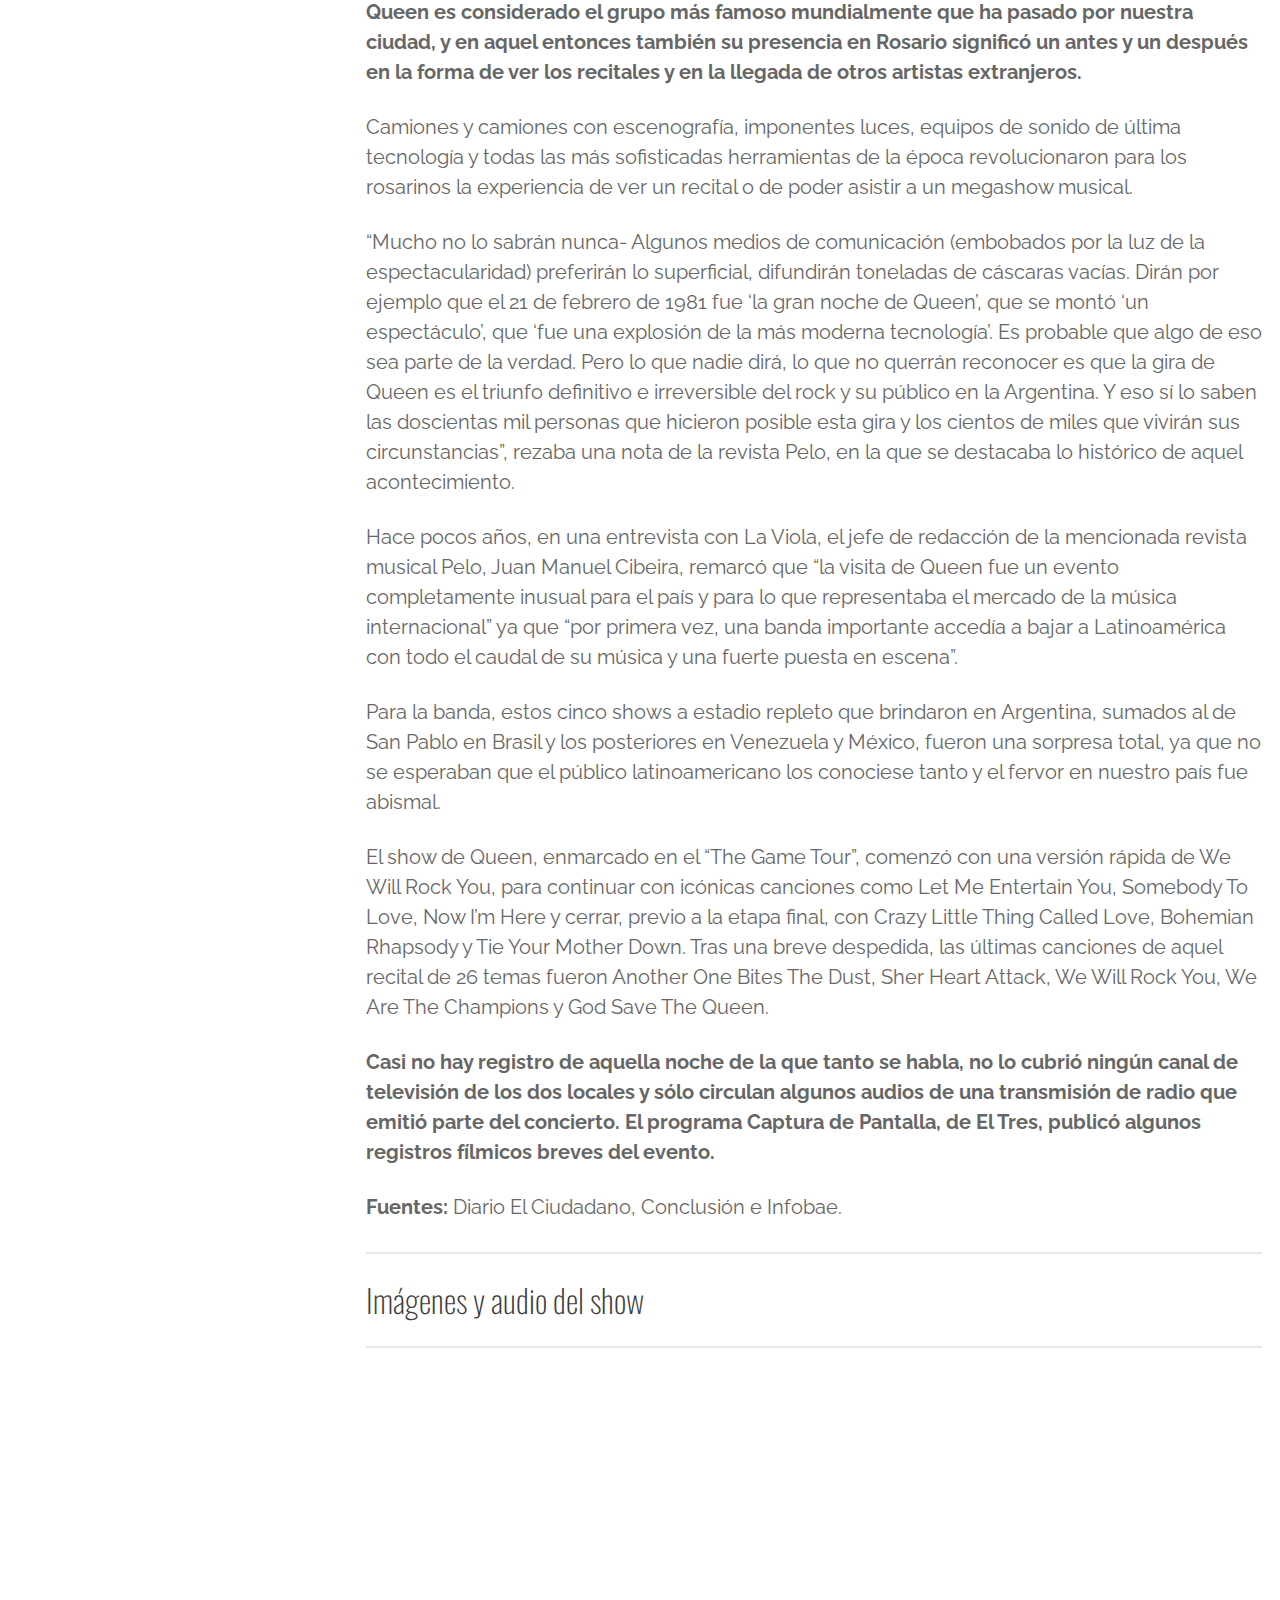
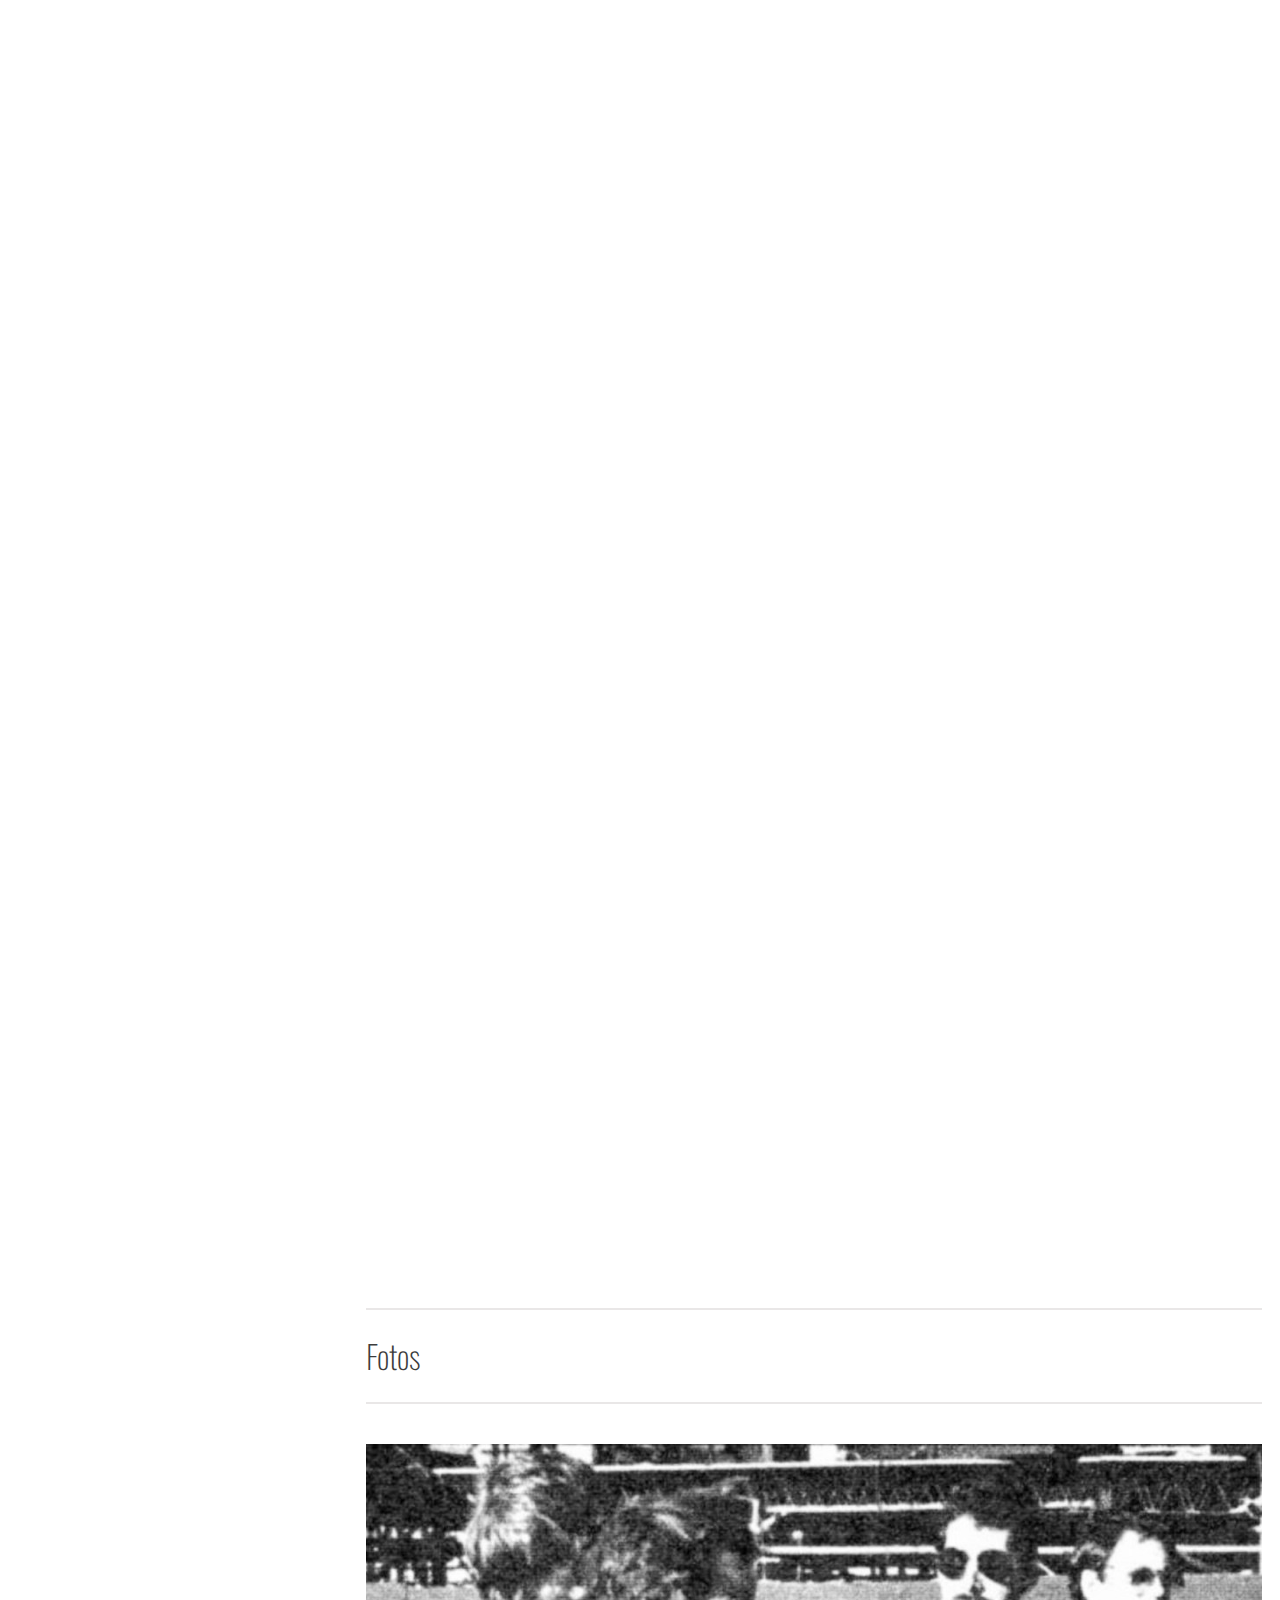
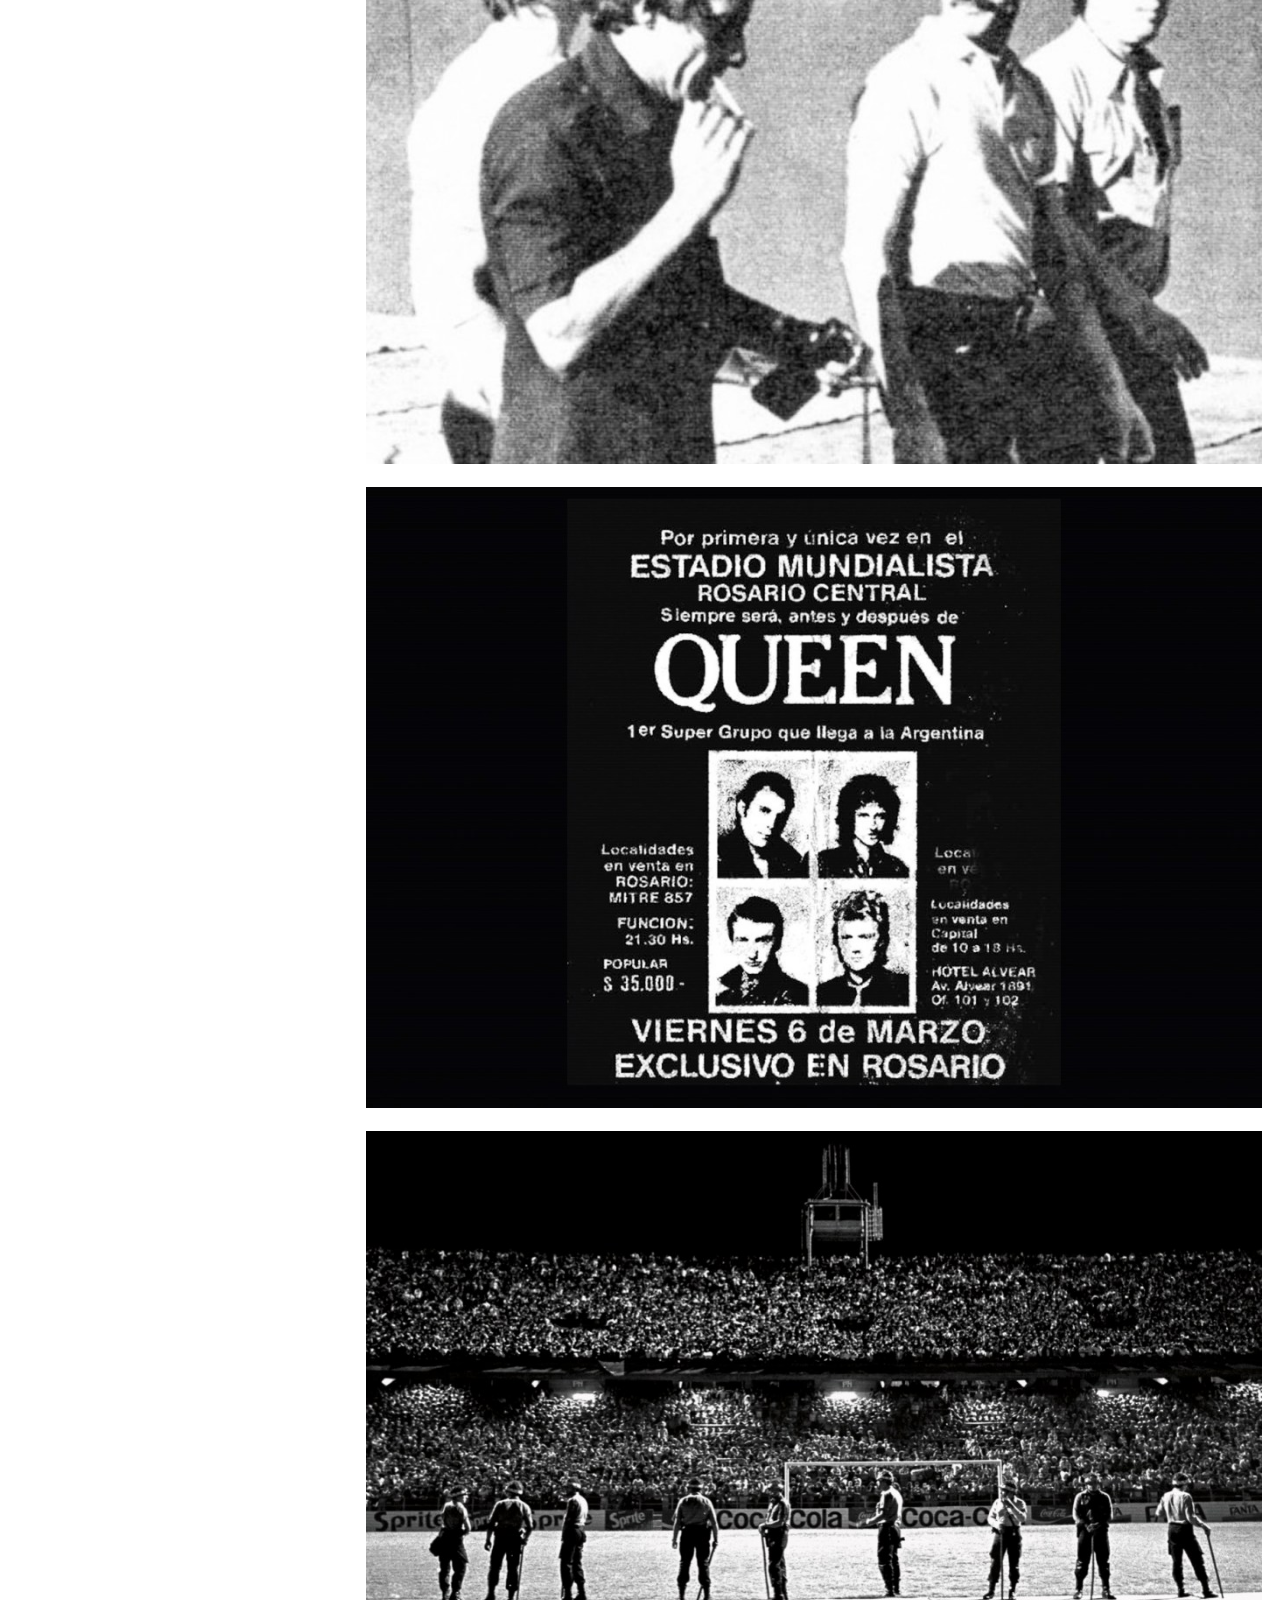
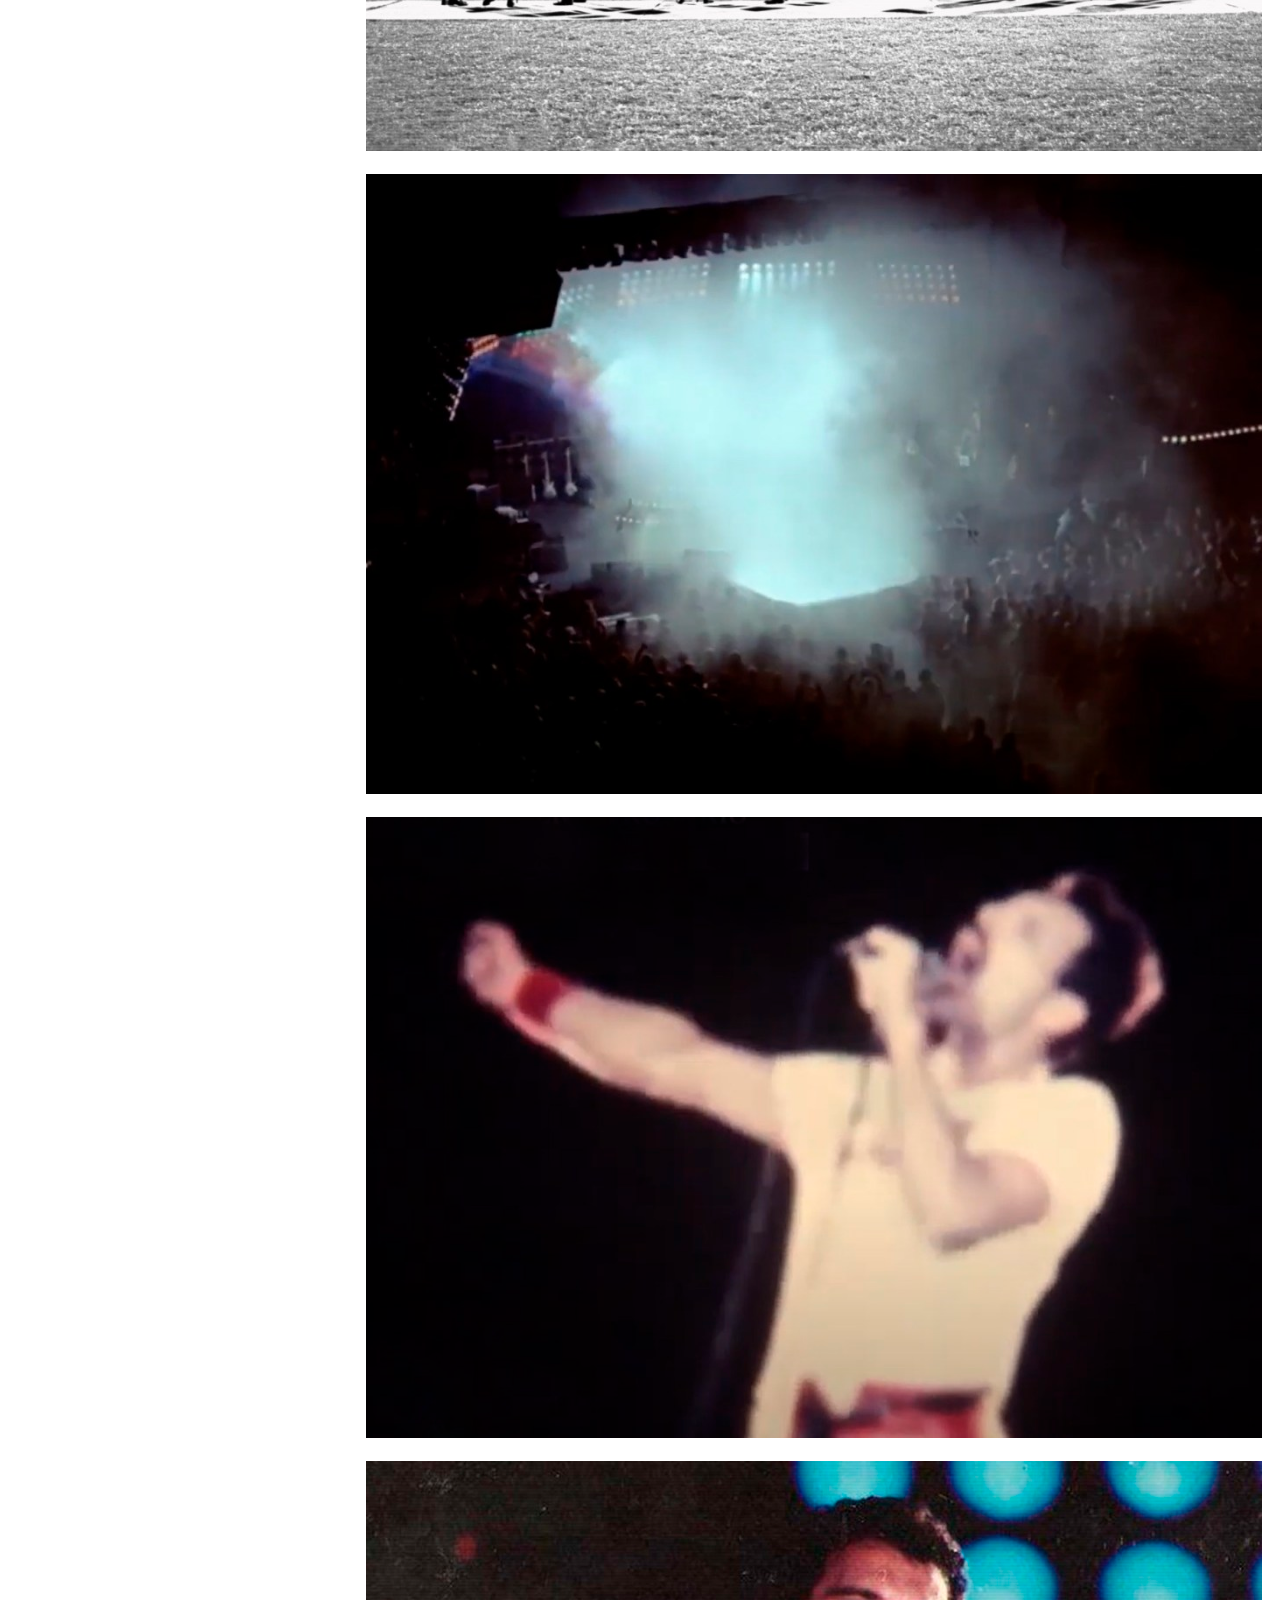
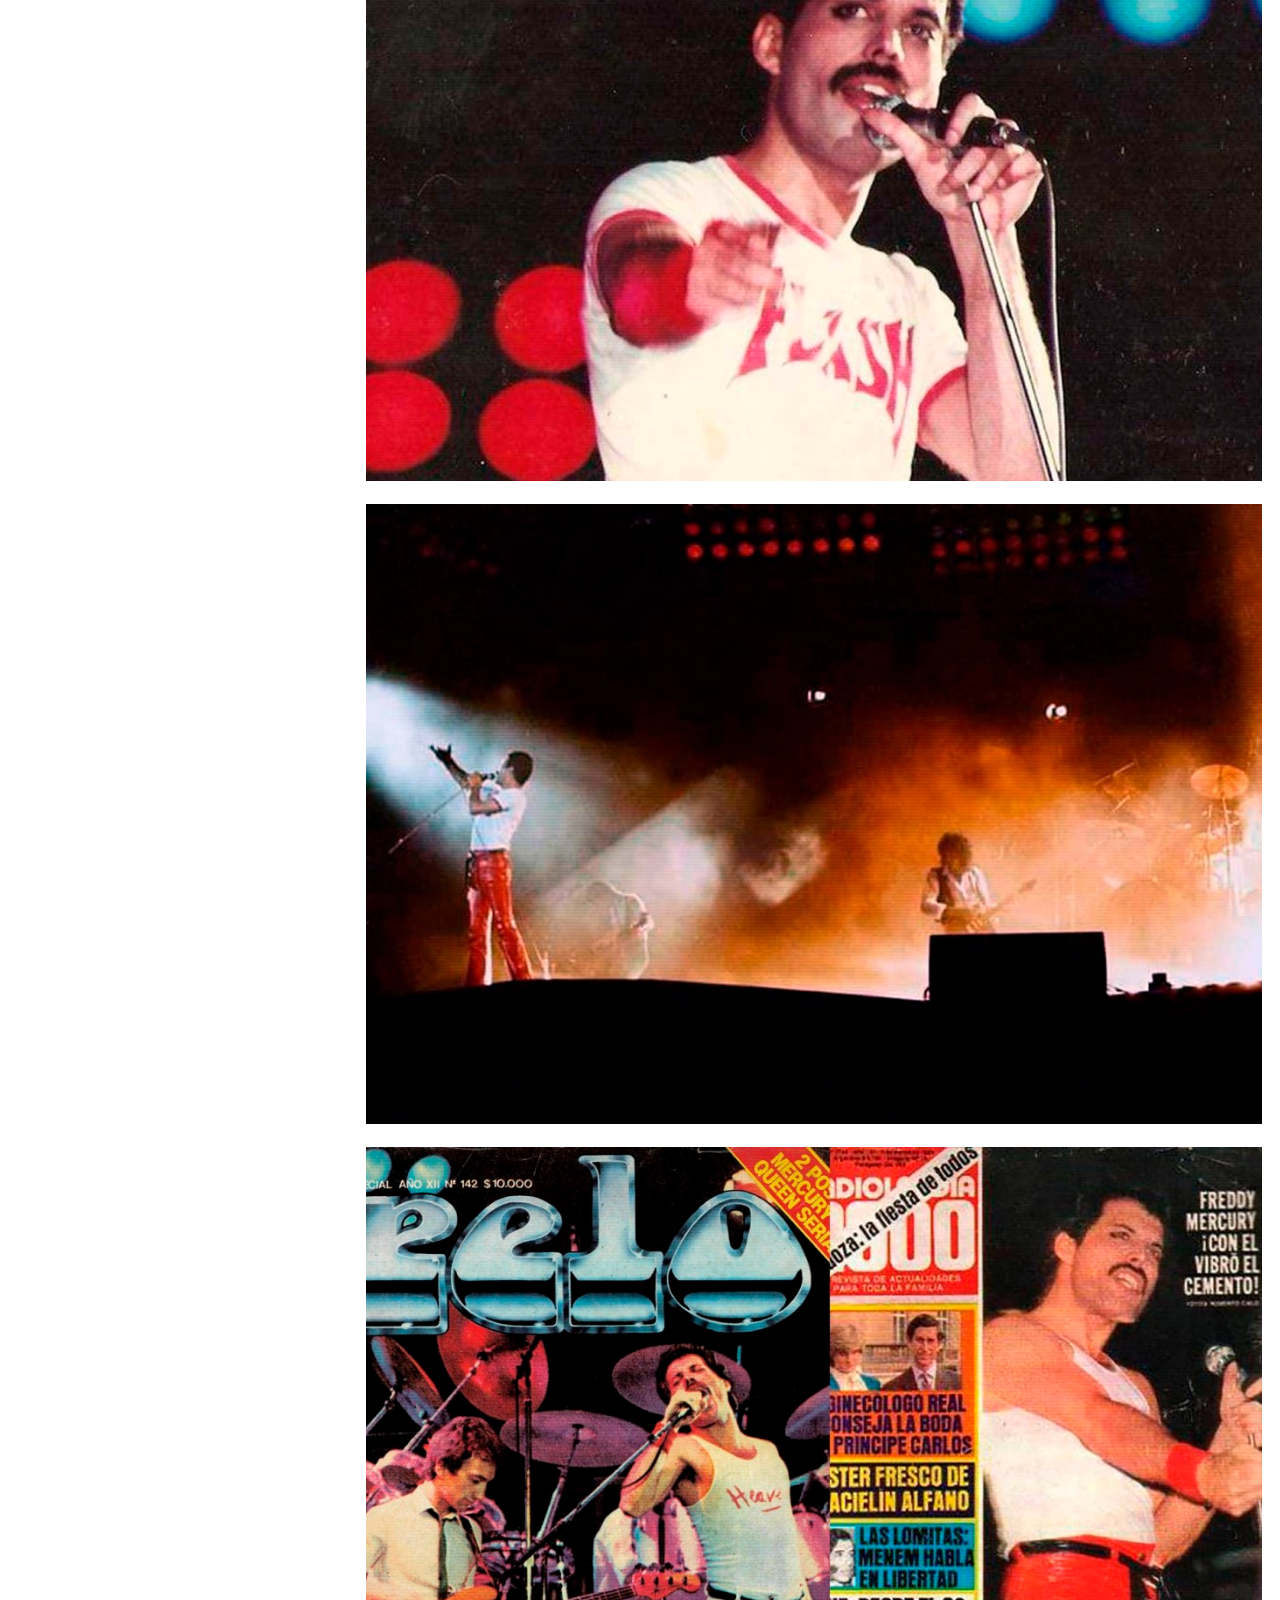
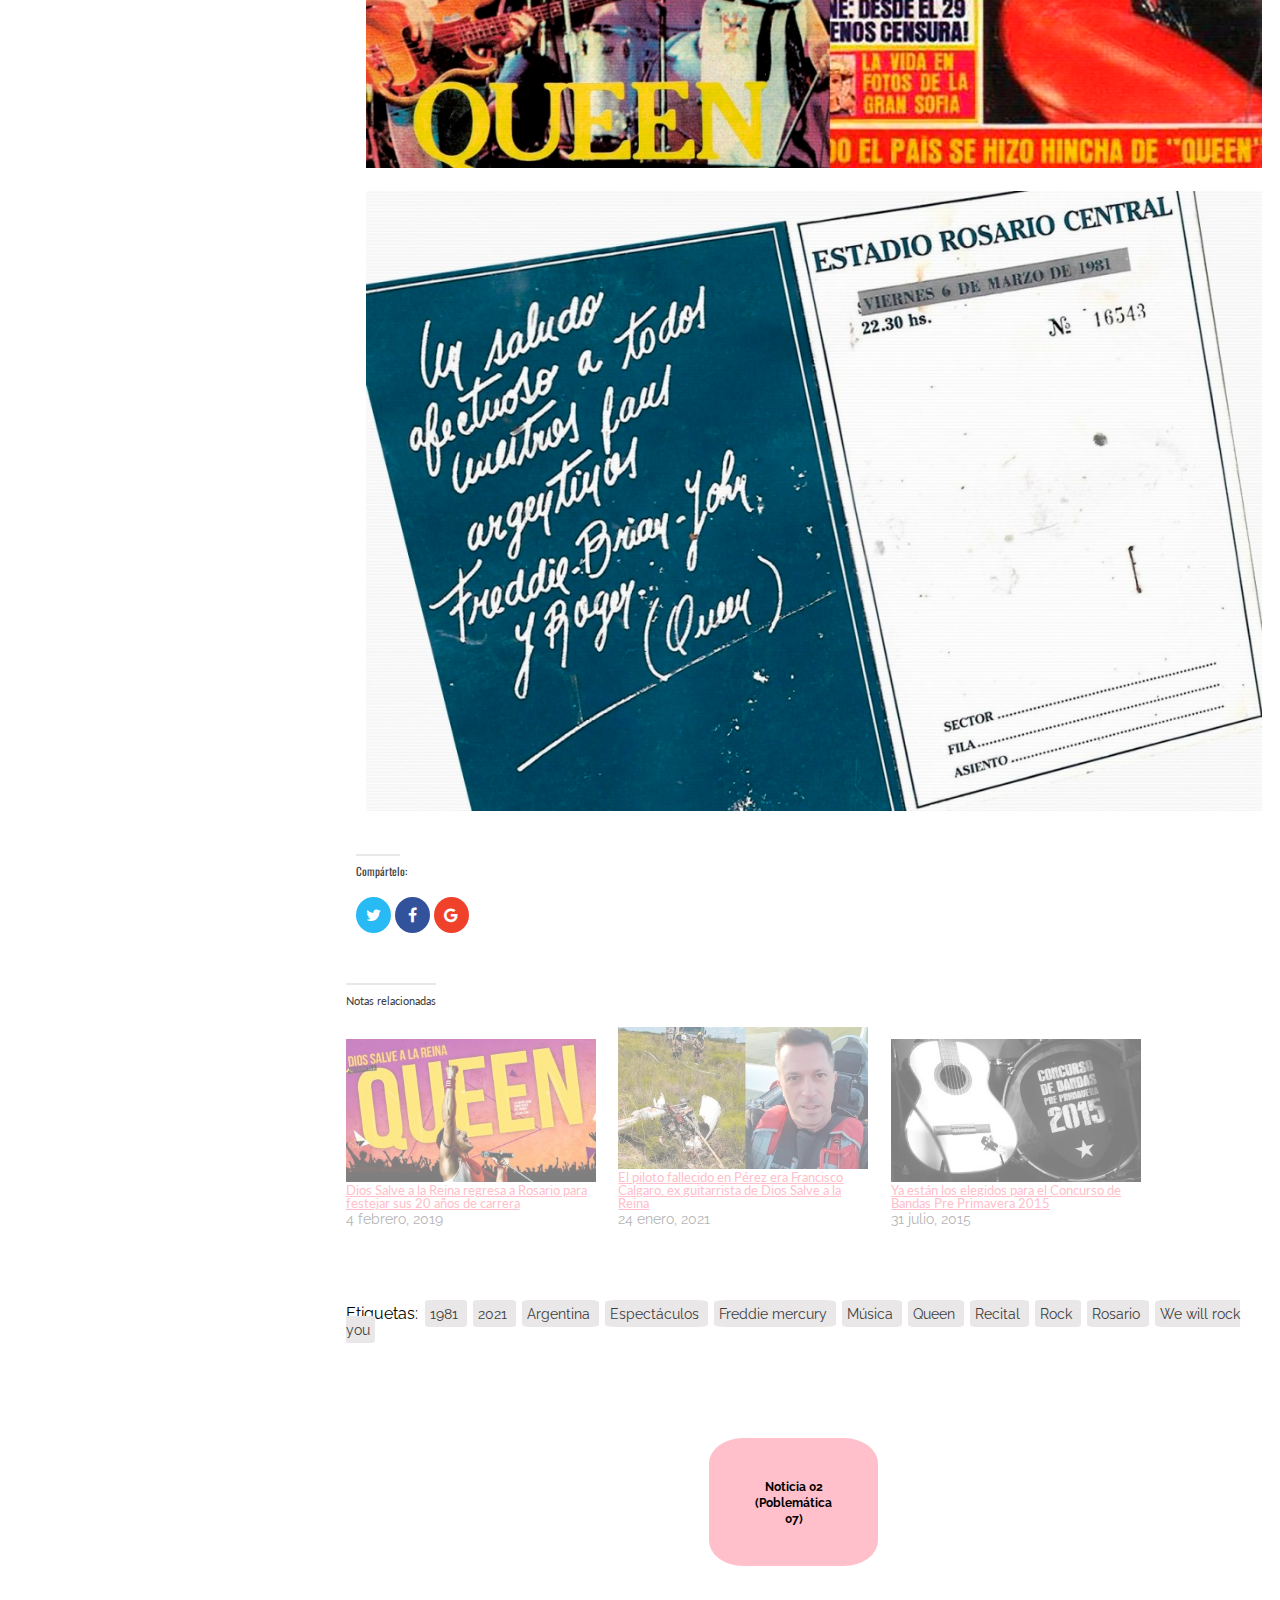
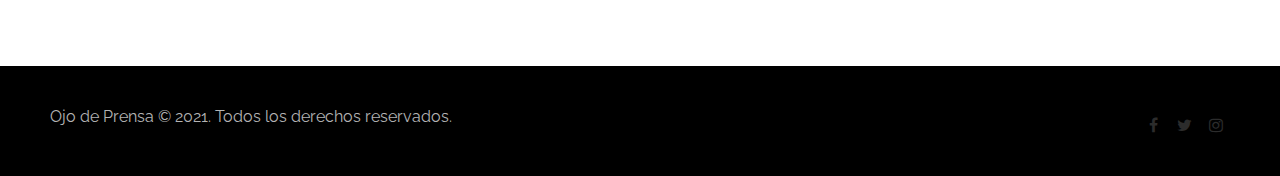
<file: Problemáticas 06 y 07/Index06.html>
<!DOCTYPE html>
<html>
    <head>
        <meta charset="utf-8"/>
        <meta name="keywords" content="Queen, Rock, Argentina, Rosario, Recital, Freddie mercury, Música, Especáculos"/>
        <link rel="stylesheet" href="styles 06/reset.css"/>
        <link rel="stylesheet" href="styles 06/index.css"/>
        <link rel="stylesheet" href="https://cdnjs.cloudflare.com/ajax/libs/font-awesome/4.7.0/css/font-awesome.min.css">
        <link rel="icon" type="image/ico" href="imgs06/favicon.ico"/>
        <title>
            Un día como hoy: a 40 años de la visita de Queen a Rosario
        </title>
    </head>
    <body>
        <header>
            <nav>
                <ul id="navbar">
                    <li class="navLinks">
                        <a href="http://ojodeprensa.com.ar/">
                            Inicio
                        </a>
                    </li>
                    <li class="navLinks">
                        <a href="http://ojodeprensa.com.ar/category/secciones/la-ciudad/">
                            La Ciudad
                        </a>
                    </li>
                    <li class="navLinks">
                        <a href="http://ojodeprensa.com.ar/category/secciones/policiales-secciones/">
                            Policiales
                        </a>
                    </li>
                    <li class="navLinks">
                        <a href="http://ojodeprensa.com.ar/category/secciones/politica/">
                            Política
                        </a>
                    </li>
                    <li class="navLinks">
                        <a href="http://ojodeprensa.com.ar/category/secciones/info-general/">
                            Info General
                        </a>
                    </li>
                    <li class="navLinks">
                        <a href="http://ojodeprensa.com.ar/category/secciones/deportes-secciones/">
                            Deportes
                        </a>
                    </li>
                    <li class="navLinks">
                        <a href="http://ojodeprensa.com.ar/contacto/">
                            Contacto
                        </a>
                    </li>
                </ul>
            </nav>
            <div id="bannerImg">
                <img width="538px" height="180px" src="imgs06/banner.jpg"/>
            </div>
        </header>
        <section id="post">
            <div id="categories">
                    <a href="http://ojodeprensa.com.ar/category/ubicacion/columna-1-nota-1/">
                        #1|1
                    </a>
                    /
                    <a href="http://ojodeprensa.com.ar/category/secciones/info-general/">
                        INFO GENERAL
                    </a>
                    /
                    <a href="http://ojodeprensa.com.ar/category/secciones/la-ciudad/">
                        LA CIUDAD
                    </a>
            </div>
            <article>
                <h1 id="postTitle">
                    Un día como hoy: a 40 años de la visita de Queen a Rosario
                </h1>
                <p id="date">
                    POR
                    <time datetime="2021-03-06">
                        6 MARZO, 2021
                    </time>
                </p>
                <img src="imgs06/article-queen.jpg"/>
                <p>
                    <span class="boldText">
                        Un día como hoy, pero hace 40 años, la legendaria banda de rock Queen se presentaba en
                        Rosario, un evento todavía recordado por tratarse del “primer super-grupo de jerarquía
                        internacional” en arribar a la ciudad. Un 6 de marzo pero de 1981, la banda británica
                        liderada por Freddie Mercury, con Brian May en la guitarra, Roger Taylor en la batería y
                        John Deacon en el bajo. Fue un viernes en el Gigante de Arroyito, el estadio de Rosario
                        Central, donde se congregaron más de 20 mil fanáticos.
                    </span>
                </p>
                <p>
                    La atroz dictadura cívico-militar que gobernaba el país desde el 76 parecía mirar para el
                    costado por unos días y habilitaba en su magra agenda cultural de entonces la llegada de
                    una de las bandas emblemáticas del momento, referencia ineludible del rock inglés.
                </p>
                <p>
                    <span class="boldText">
                        Queen es considerado el grupo más famoso mundialmente que ha pasado por nuestra ciudad, y
                        en aquel entonces también su presencia en Rosario significó un antes y un después en la
                        forma de ver los recitales y en la llegada de otros artistas extranjeros.
                    </span>
                </p>
                <p>
                    Camiones y camiones con escenografía, imponentes luces, equipos de sonido de última
                    tecnología y todas las más sofisticadas herramientas de la época revolucionaron para los
                    rosarinos la experiencia de ver un recital o de poder asistir a un megashow musical.
                </p>
                <p>
                    “Mucho no lo sabrán nunca- Algunos medios de comunicación (embobados por la luz de la
                    espectacularidad) preferirán lo superficial, difundirán toneladas de cáscaras vacías.
                    Dirán por ejemplo que el 21 de febrero de 1981 fue ‘la gran noche de Queen’, que se montó
                    ‘un espectáculo’, que ‘fue una explosión de la más moderna tecnología’. Es probable que algo
                    de eso sea parte de la verdad. Pero lo que nadie dirá, lo que no querrán reconocer es que
                    la gira de Queen es el triunfo definitivo e irreversible del rock y su público en la
                    Argentina. Y eso sí lo saben las doscientas mil personas que hicieron posible esta gira y
                    los cientos de miles que vivirán sus circunstancias”, rezaba una nota de la revista Pelo,
                    en la que se destacaba lo histórico de aquel acontecimiento.
                </p>
                <p>
                    Hace pocos años, en una entrevista con La Viola, el jefe de redacción de la mencionada
                    revista musical Pelo, Juan Manuel Cibeira, remarcó que “la visita de Queen fue un evento
                    completamente inusual para el país y para lo que representaba el mercado de la música
                    internacional” ya que “por primera vez, una banda importante accedía a bajar a Latinoamérica
                    con todo el caudal de su música y una fuerte puesta en escena”.
                </p>
                <p>
                    Para la banda, estos cinco shows a estadio repleto que brindaron en Argentina, sumados al
                    de San Pablo en Brasil y los posteriores en Venezuela y México, fueron una sorpresa total,
                    ya que no se esperaban que el público latinoamericano los conociese tanto y el fervor en
                    nuestro país fue abismal.
                </p>
                <p>
                    El show de Queen, enmarcado en el “The Game Tour”, comenzó con una versión rápida de We Will
                    Rock You, para continuar con icónicas canciones como Let Me Entertain You, Somebody To Love,
                    Now I’m Here y cerrar, previo a la etapa final, con Crazy Little Thing Called Love, Bohemian
                    Rhapsody y Tie Your Mother Down. Tras una breve despedida, las últimas canciones de aquel
                    recital de 26 temas fueron Another One Bites The Dust, Sher Heart Attack, We Will Rock You,
                    We Are The Champions y God Save The Queen.
                </p>
                <p>
                    <span class="boldText">
                        Casi no hay registro de aquella noche de la que tanto se habla, no lo cubrió ningún canal
                        de televisión de los dos locales y sólo circulan algunos audios de una transmisión de radio
                        que emitió parte del concierto. El programa Captura de Pantalla, de El Tres, publicó algunos
                        registros fílmicos breves del evento.
                    </span>
                </p>
                <p>
                    <span class="boldText">
                        Fuentes:
                    </span>
                    Diario El Ciudadano, Conclusión e Infobae.
                </p>
            </article>
            <div id="videos">
                <h2 class="mediaTitle">
                    Imágenes y audio del show
                </h2>
                    <iframe width="640" height="500" src="https://www.youtube.com/embed/fi4tJbXfmUQ"
                    frameborder="0" allow="accelerometer; autoplay; clipboard-write; encrypted-media;
                    gyroscope; picture-in-picture" allowfullscreen>
                    </iframe>
                    <iframe width="640" height="500" src="https://www.youtube.com/embed/g2YEiQ4Axqw"
                    frameborder="0" allow="accelerometer; autoplay; clipboard-write; encrypted-media;
                    gyroscope; picture-in-picture" allowfullscreen>
                    </iframe>
                    <iframe width="640" height="500" src="https://www.youtube.com/embed/LKkpbz1CJ4E"
                    frameborder="0" allow="accelerometer; autoplay; clipboard-write; encrypted-media;
                    gyroscope; picture-in-picture" allowfullscreen>
                    </iframe>
            </div>
            <div id="imgs">
                <h2 class="mediaTitle">
                    Fotos
                </h2>
                <img src="imgs06/fotos-freddie.jpg" alt="Freddie Mercury junto a su equipo"/>
                <img src="imgs06/fotos-poster.jpg" alt="Poster publicitario del show de Queen"/>
                <img src="imgs06/fotos-policia.jpg" alt="Policías en el estadio durante el Show"/>
                <img src="imgs06/fotos-escenario.jpg" alt="Show de Queen en Rosario"/>
                <img src="imgs06/fotos-freddiem.jpg" alt="Freddie Mercury cantando"/>
                <img src="imgs06/fotos-freddiemm.jpg" alt="Freddie Mercury cantando"/>
                <img src="imgs06/fotos-show.jpg" alt="Queen tocando en Rosario"/>
                <img src="imgs06/fotos-revista.jpg" alt="Tapas de revistas de la época con imágenes de Queen"/>
                <img src="imgs06/fotos-autografi.jpg" alt="Entrada autografiada por la banda"/>
            </div>
        </section>
        <section id="socialButtons">
            <h3>
                Compártelo:
            </h3>
            <span>
                <a class="fa fa-twitter" href="https://twitter.com/intent/tweet?text=Un%20d%C3%ADa%20como%20hoy%3A%20a%2040%20a%C3%B1os%20de%20la%20visita%20de%20Queen%20a%20Rosario&url=http%3A%2F%2Fojodeprensa.com.ar%2Fun-dia-como-hoy-a-40-anos-de-la-visita-de-queen-a-rosario%2F">
                </a>
            </span>
            <span>
                <a class="fa fa-facebook" href="https://www.facebook.com/sharer.php?u=http%3A%2F%2Fojodeprensa.com.ar%2Fun-dia-como-hoy-a-40-anos-de-la-visita-de-queen-a-rosario%2F&t=Un%20d%C3%ADa%20como%20hoy%3A%20a%2040%20a%C3%B1os%20de%20la%20visita%20de%20Queen%20a%20Rosario">
                </a>
            </span>
            <span>
                <a class="fa fa-google" href="https://plus.google.com/up/?continue=https://plus.google.com/share?url%3Dhttp://ojodeprensa.com.ar/un-dia-como-hoy-a-40-anos-de-la-visita-de-queen-a-rosario/">
                </a>
            </span>
        </section>
        <section id="relatedNotes">
            <h3>
                Notas relacionadas
            </h3>
            <ul class="relatedNotes">
                <li class="relatedLinks">
                    <a href="http://ojodeprensa.com.ar/dios-salve-a-la-reina-regresa-a-rosario-para-festejar-sus-20-anos-de-carrera/">
                        <img width="250" src="imgs06/relatednote-queen.jpg"/>
                        <p>
                        Dios Salve a la Reina regresa a Rosario para festejar sus 20 años de carrera
                        </p>
                    </a>
                    <time datetime="2019-02-04">
                        4 febrero, 2019
                    </time>
                </li>
                <li class="relatedLinks">
                    <a href="http://ojodeprensa.com.ar/el-piloto-fallecido-en-perez-era-francisco-calgaro-ex-guitarrista-de-dios-salve-a-la-reina/">
                        <img width="250" src="imgs06/relatednote-piloto.jpg"/>
                        <p>
                        El piloto fallecido en Pérez era Francisco Calgaro, ex guitarrista de Dios Salve a la Reina
                        </p>
                    </a>
                    <time datetime="2021-01-24">
                        24 enero, 2021
                    </time>
                </li>
                <li class="relatedLinks">
                    <a href="http://ojodeprensa.com.ar/ya-estan-los-elegidos-para-el-concurso-de-bandas-pre-primavera-2015/">
                        <img width="250" src="imgs06/relatednote-banda.jpg"/>
                        <p>
                            Ya están los elegidos para el Concurso de Bandas Pre Primavera 2015
                        </p>
                    </a>
                        <time datetime="2015-07-31">
                            31 julio, 2015
                        </time>
                    </li>
            </ul>
        </section>
        <section id="tags">
            <p>
                Etiquetas:
                <a class="tags" href="http://ojodeprensa.com.ar/tag/1981/">
                    1981
                </a>
                <a class="tags" href="http://ojodeprensa.com.ar/tag/2021/">
                    2021
                </a>
                <a class="tags" href="http://ojodeprensa.com.ar/tag/argentina/">
                        Argentina
                </a>
                <a class="tags" href="http://ojodeprensa.com.ar/tag/espectaculos/">
                        Espectáculos
                </a>
                <a class="tags" href="http://ojodeprensa.com.ar/tag/freddie-mercury/">
                        Freddie mercury
                </a>
                <a class="tags" href="http://ojodeprensa.com.ar/tag/musica/">
                        Música
                </a>
                <a class="tags" href="http://ojodeprensa.com.ar/tag/queen/">
                        Queen
                </a>
                <a class="tags" href="http://ojodeprensa.com.ar/tag/recital/">
                        Recital
                </a>
                <a class="tags" href="http://ojodeprensa.com.ar/tag/rock/">
                    Rock
                </a>
                <a class="tags" href="http://ojodeprensa.com.ar/tag/rosario/">
                    Rosario
                </a>
                <a class="tags" href="http://ojodeprensa.com.ar/tag/we-will-rock-you/">
                    We will rock you
                </a>
            </p>
            <div class="linkToProblem07">
                <a href="index07.html">
                    Noticia 02 (Poblemática 07)
                </a>
            </div>
        </section>
        <footer>
            <p>
                Ojo de Prensa © 2021. Todos los derechos reservados.
            </p>
            <div id="socialFooter">
                <span class="fa fa-facebook footerBtn">
                    <a href="https://www.facebook.com/ojode.prensa/">
                    </a>
                </span>
                <span class="fa fa-twitter footerBtn">
                    <a href="https://twitter.com/OjoPrensa">
                    </a>
                </span>
                <span class="fa fa-instagram footerBtn">
                    <a href="https://www.instagram.com/ojodeprensa/">
                    </a>
                </span>
            </div>
        </footer>
    </body>
</html>
</file>
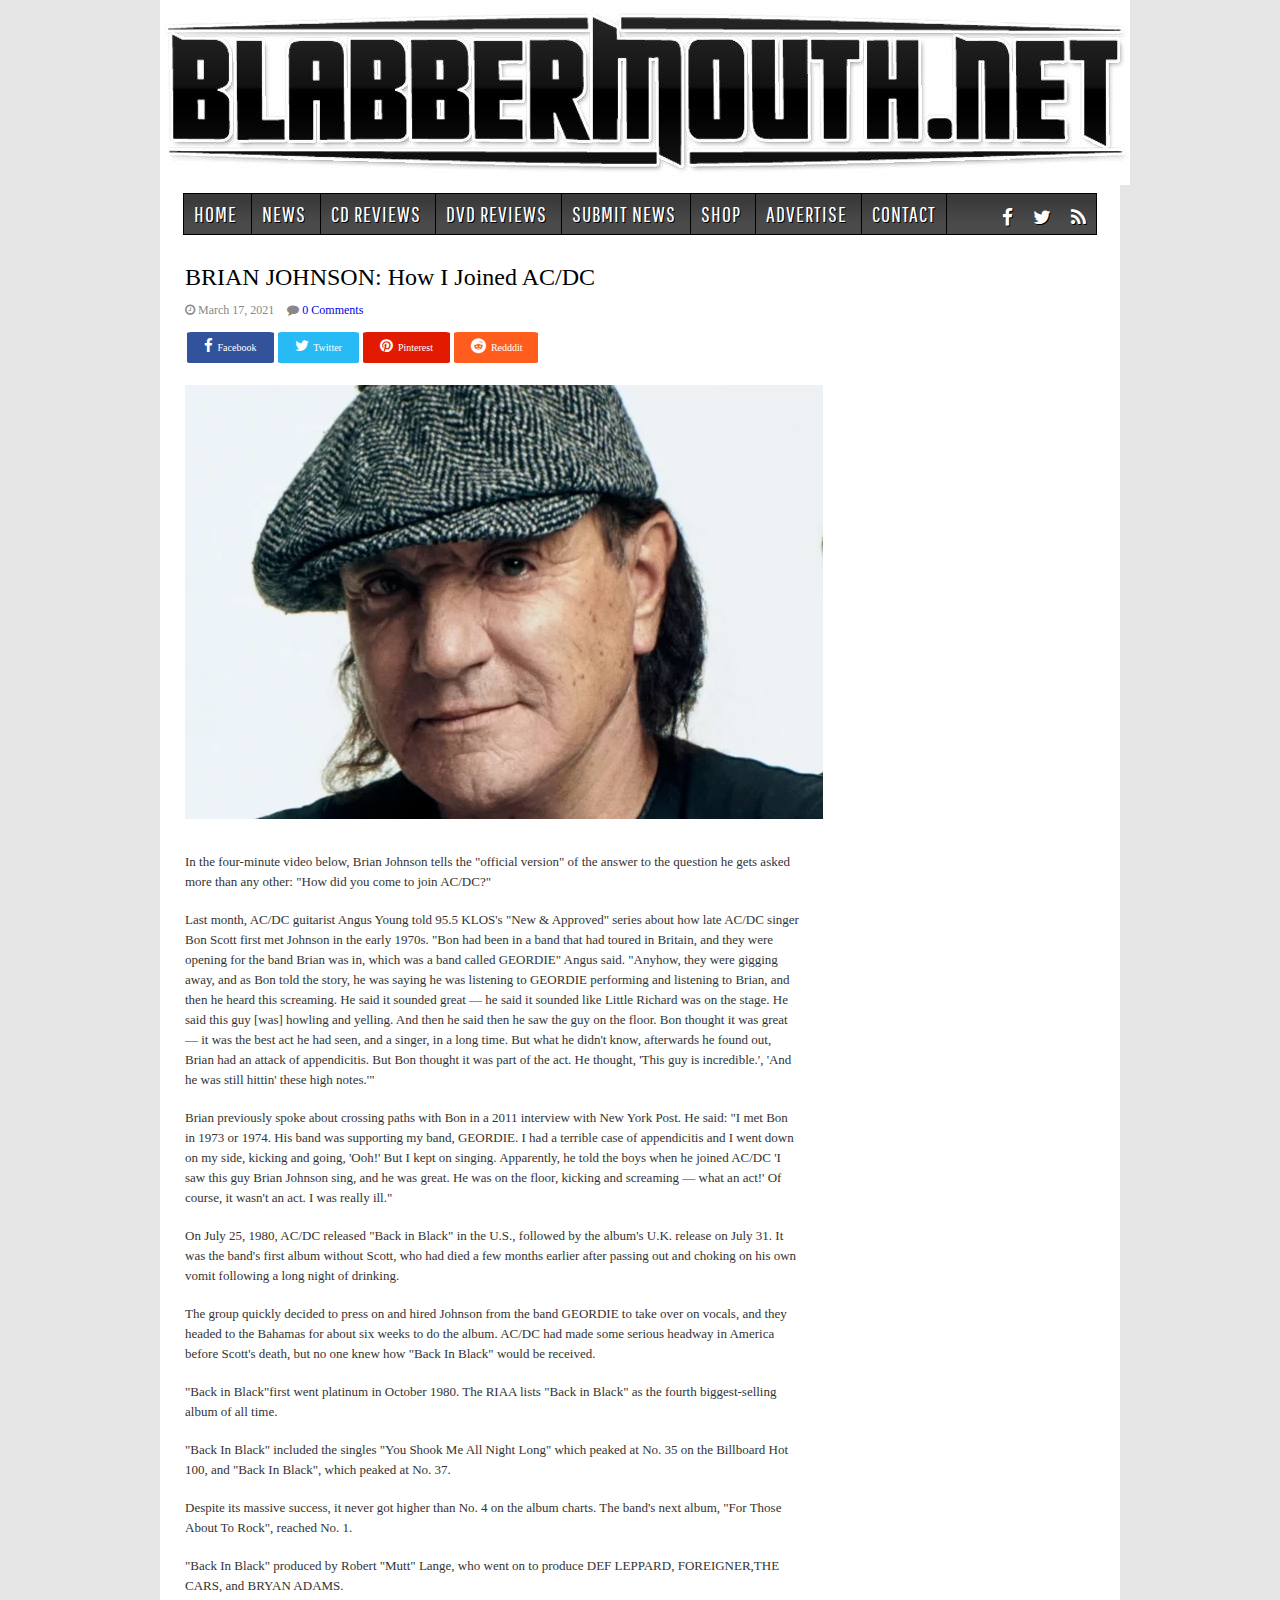
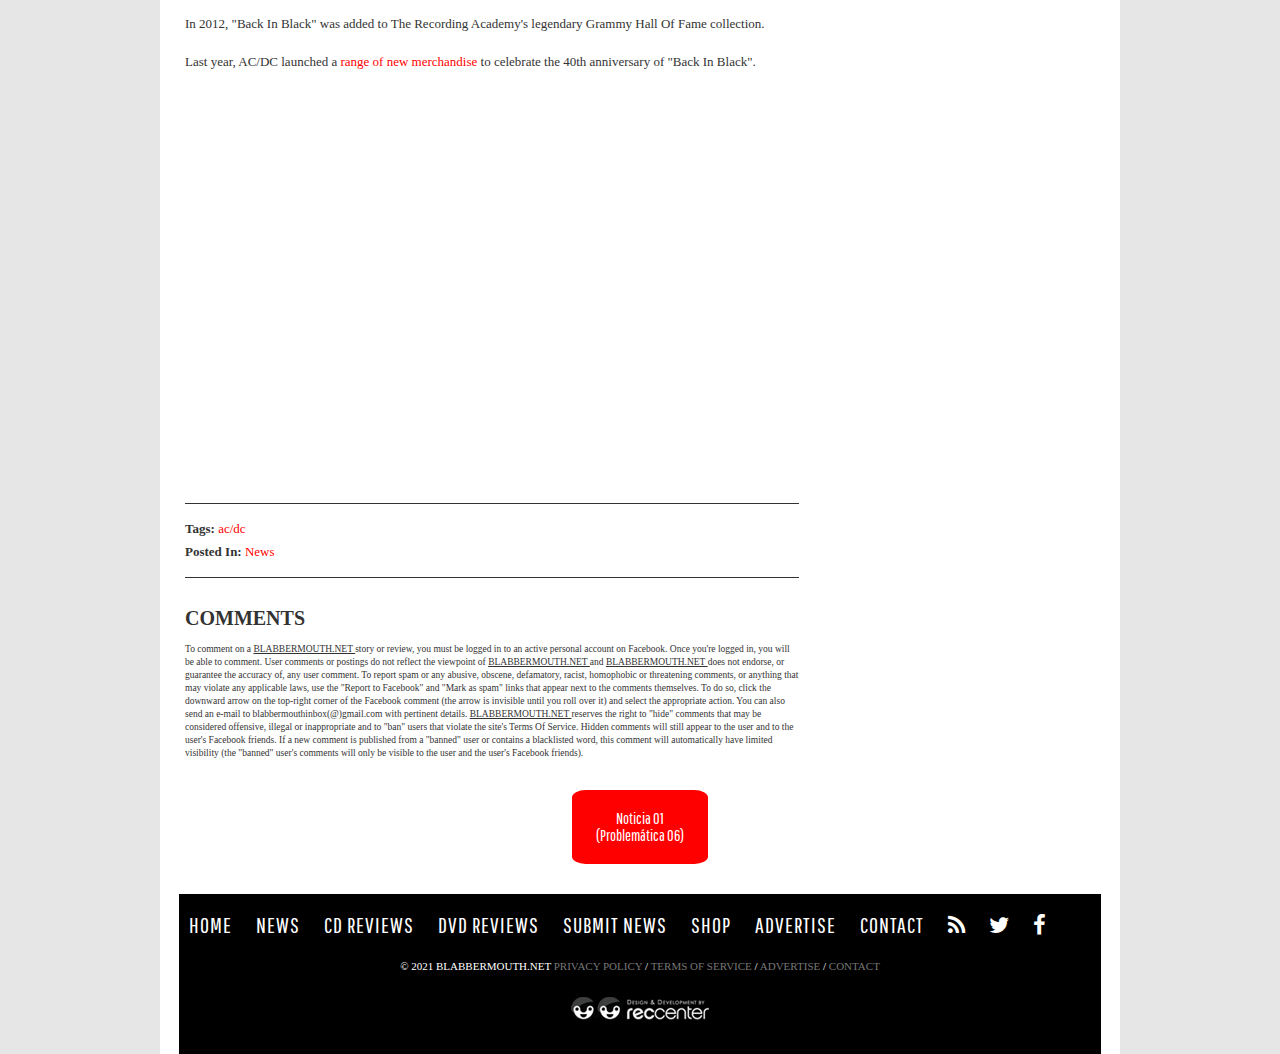
<file: Problemáticas 06 y 07/index07.html>
<!DOCTYPE html>
<html lang="en">
<head>
    <meta charset="UTF-8">
    <meta http-equiv="X-UA-Compatible" content="IE=edge">
    <meta name="viewport" content="width=, initial-scale=1.0">
    <meta name="keywords" content="AC/DC, Rock, Brian Johnson, Music, News, Bon Scott, Angus Young, Geordie"/>
    <link rel="stylesheet" href="https://cdnjs.cloudflare.com/ajax/libs/font-awesome/4.7.0/css/font-awesome.min.css">
    <link rel="stylesheet" href="styles 07/reset.css"/>
    <link rel="stylesheet" href="styles 07/index.css"/>
    <link rel="icon" type="image/ico" href="imgs07/favicon.ico"/>
    <title>
        Brian Johnson: How I Joined AC/DC
    </title>
</head>
<body>
    <div id="pageBody">
        <header>
            <a href="https://www.blabbermouth.net/">
                <img src="imgs07/banner.jpg" alt="Blabermouth banner">
            </a>
            <nav id="headerMenu">
                <ul>
                    <li class="menuLink">
                        <a href="https://www.blabbermouth.net/">
                            Home
                        </a>
                    </li>
                    <li class="menuLink">
                        <a href="https://www.blabbermouth.net/news">
                            News
                        </a>
                    </li>
                    <li class="menuLink">
                        <a href="https://www.blabbermouth.net/cdreviews">
                            CD Reviews
                        </a>
                    </li>
                    <li class="menuLink">
                        <a href="https://www.blabbermouth.net/dvdreviews">
                            DVD Reviews
                        </a>
                    </li>
                    <li class="menuLink">
                        <a href="https://www.blabbermouth.net/submit">
                            Submit news
                        </a>
                    </li>
                    <li class="menuLink">
                        <a href="https://blabbermouth.backstreetmerch.com/" target="_blank">
                            Shop
                        </a>
                    </li>
                    <li class="menuLink">
                        <a href="https://www.blabbermouth.net/advertise">
                            Advertise
                        </a>
                    </li>
                    <li class="menuLink">
                        <a href="https://www.blabbermouth.net/contact">
                            Contact
                        </a>
                    </li>
                    <li class="socialBtn">
                        <a class="fa fa-feed" href="https://www.blabbermouth.net/feed.rss">
                        </a>
                    </li>
                    <li class="socialBtn">
                        <a class="fa fa-twitter" href="https://twitter.com/BLABBERMOUTHNET">
                        </a>
                    </li>
                    <li class="socialBtn">
                        <a class="fa fa-facebook" href="https://www.facebook.com/Blabbermouth.net">
                        </a>
                    </li>
                </ul>
            </nav>
        </header>
        <section id="content">
            <article>
                <h1 id="articleTitle">
                    BRIAN JOHNSON: How I Joined AC/DC
                </h1>
                <div id="timeComments">
                    <span>
                        <i class="fa fa-clock-o">
                        </i>
                        <time datetime="2021-03-17">
                            March 17, 2021
                        </time>
                    </span>
                    <span>
                        <i class="fa fa-comment">
                        </i>
                        <a data-permalink="https://www.blabbermouth.net/news/brian-johnson-how-i-joined-ac-dc/" href="#comments">
                            0
                        </a>
                        <a href="#comments">
                            Comments
                        </a>
                    </span>
                </div>
                <div id="shareBtns">
                        <a class="facebook" href="https://www.facebook.com/login.php?skip_api_login=1&api_key=140586622674265&signed_next=1&next=https%3A%2F%2Fwww.facebook.com%2Fv3.2%2Fdialog%2Fshare%3Fredirect_uri%3Dhttp%253A%252F%252Fs7.addthis.com%252Fstatic%252Fthankyou.html%26display%3Dpopup%26href%3Dhttps%253A%252F%252Fwww.blabbermouth.net%252Fnews%252Fbrian-johnson-how-i-joined-ac-dc%252F%2523.YFOax5AeUxg.facebook%26client_id%3D140586622674265%26ret%3Dlogin&cancel_url=http%3A%2F%2Fs7.addthis.com%2Fstatic%2Fthankyou.html%3Ferror_code%3D4201%26error_message%3DUser%2Bcanceled%2Bthe%2BDialog%2Bflow%23_%3D_&display=popup&locale=es_LA">
                            <span class="fa fa-facebook">
                            </span>
                        Facebook
                        </a>
                        <a class="twitter" href="https://twitter.com/intent/tweet?text=BRIAN%20JOHNSON:%20How%20I%20Joined%20AC/DC&url=https%3A%2F%2Fwww.blabbermouth.net%2Fnews%2Fbrian-johnson-how-i-joined-ac-dc%2F%23.YFOa9iZkBYA.twitter&related=">
                            <span class="fa fa-twitter">
                            </span>
                            Twitter
                        </a>
                        <a class="pinterest" href="https://www.blabbermouth.net/news/brian-johnson-how-i-joined-ac-dc/">
                            <span class="fa fa-pinterest">
                            </span>
                            Pinterest
                        </a>
                        <a class="reddit" href="https://www.reddit.com/login/?dest=https%3A%2F%2Fwww.reddit.com%2Fsubmit%3Furl%3Dhttps%253A%252F%252Fwww.blabbermouth.net%252Fnews%252Fbrian-johnson-how-i-joined-ac-dc%252F%2523.YFObjK_gOIM.reddit%26title%3DBRIAN%2520JOHNSON%253A%2520How%2520I%2520Joined%2520AC%252FDC">
                            <span class="fa fa-reddit">
                            </span>
                            Redddit
                        </a>
                </div>
                <img id="articleImg" src="imgs07/article-brianjohnson.jpg" alt="Brian Johnson"/>
                <p>
                    In the four-minute video below, <strong>Brian Johnson</strong> tells the "official
                    version" of the answer to the question he gets asked more than any other: "How did you
                    come to join <strong>AC/DC</strong>?"
                </p>
                <p>
                    Last month, <strong>AC/DC</strong> guitarist <strong>Angus Young</strong> told
                    <strong>95.5 KLOS's "New & Approved"</strong> series about how late <strong>AC/DC</strong>
                    singer <strong>Bon Scott</strong> first met <strong>Johnson</strong> in the early 1970s.
                    "<strong>Bon</strong> had been in a band that had toured in Britain, and they were opening
                    for the band <strong>Brian</strong> was in, which was a band called <strong>GEORDIE</strong>"
                    Angus said. "Anyhow, they were gigging away, and as <strong>Bon</strong> told the story,
                    he was saying he was listening to <strong>GEORDIE</strong> performing and listening to
                    <strong>Brian</strong>, and then he heard this screaming. He said it sounded great — he
                    said it sounded like <strong>Little Richard</strong> was on the stage. He said this guy
                    [was] howling and yelling. And then he said then he saw the guy on the floor.
                    <strong>Bon</strong> thought it was great — it was the best act he had seen, and a singer,
                    in a long time. But what he didn't know, afterwards he found out, <strong>Brian</strong>
                    had an attack of appendicitis. But <strong>Bon</strong> thought it was part of the act.
                    He thought, 'This guy is incredible.', 'And he was still hittin' these high notes.'"
                </p>
                <p>
                    <strong>Brian</strong> previously spoke about crossing paths with <strong>Bon</strong>
                    in a 2011 interview with <strong>New York Post.</strong> He said: "I met <strong>Bon</strong>
                    in 1973 or 1974. His band was supporting my band, <strong>GEORDIE.</strong>
                    I had a terrible case of appendicitis and I went down on my side, kicking and going, 'Ooh!'
                    But I kept on singing. Apparently, he told the boys when he joined <strong>AC/DC</strong>
                    'I saw this guy <strong>Brian Johnson</strong> sing, and he was great.
                    He was on the floor, kicking and screaming — what an act!' Of course, it wasn't an act.
                    I was really ill."
                </p>
                <p>
                    On July 25, 1980, <strong>AC/DC</strong> released <strong>"Back in Black"</strong>
                    in the U.S., followed by the album's U.K. release on July 31. It was the band's first
                    album without <strong>Scott</strong>, who had died a few months earlier after passing
                    out and choking on his own vomit following a long night of drinking.
                </p>
                <p>
                    The group quickly decided to press on and hired <strong>Johnson</strong> from the band
                    <strong>GEORDIE</strong> to take over on vocals, and they headed to the Bahamas for about
                    six weeks to do the album. <strong>AC/DC</strong> had made some serious headway in America
                    before Scott's death, but no one knew how <strong>"Back In Black"</strong> would be received.
                </p>
                <p>
                    <strong>"Back in Black"</strong>first went platinum in October 1980. The <strong>RIAA</strong>
                    lists <strong>"Back in Black"</strong> as the fourth biggest-selling album of all time.
                </p>
                <p>
                    <strong>"Back In Black"</strong> included the singles <strong>"You Shook Me All Night Long"</strong>
                    which peaked at No. 35 on the Billboard Hot 100, and <strong>"Back In Black"</strong>, which peaked at No. 37.
                </p>
                <p>
                    Despite its massive success, it never got higher than No. 4 on the album charts.
                    The band's next album, <strong>"For Those About To Rock"</strong>, reached No. 1.
                </p>
                <p>
                    <strong>"Back In Black"</strong> produced by <strong>Robert "Mutt" Lange, who went on to
                        produce DEF LEPPARD, FOREIGNER,THE CARS, and BRYAN ADAMS.</strong>
                </p>
                <p>
                    In 2012, <strong>"Back In Black"</strong> was added to The
                    <strong>Recording Academy</strong>'s legendary <strong>Grammy Hall Of Fame</strong> collection.
                </p>
                <p>
                    Last year, <strong>AC/DC</strong> launched a
                    <a href="https://store.acdc.com/dept/back-in-black-40th-anniversary">
                        range of new merchandise
                    </a>
                    to celebrate the 40th anniversary of <strong>"Back In Black".</strong>
                </p>
                <div id="articleVideo">
                    <iframe width="560" height="360" src="https://www.youtube.com/embed/m2omS3Guf4E"
                    frameborder="0" allow="accelerometer; autoplay; clipboard-write; encrypted-media; gyroscope;
                    picture-in-picture" allowfullscreen>
                    </iframe>
                </div>
            </article>
            <div id="articleInfo">
                <p>
                    Tags:
                    <a href="https://www.blabbermouth.net/search?s=acdc">
                        ac/dc
                    </a>
                </p>
                <p>
                    Posted In:
                    <a href="https://www.blabbermouth.net/news">
                        News
                    </a>
                </p>
            </div>
        </section>
        <section id="comments">
            <h2>
                COMMENTS
            </h2>
            <P>
                To comment on a
                <span>
                    BLABBERMOUTH.NET
                </span>
                story or review, you must be logged in to an active personal account on Facebook.
                Once you're logged in, you will be able to comment.
                User comments or postings do not reflect the viewpoint of
                <span>
                    BLABBERMOUTH.NET
                </span>
                and
                <span>
                    BLABBERMOUTH.NET
                </span>
                does not endorse, or guarantee the accuracy of, any user comment.
                To report spam or any abusive, obscene, defamatory, racist, homophobic or threatening comments,
                or anything that may violate any applicable laws, use the "Report to Facebook" and "Mark as spam"
                links that appear next to the comments themselves. To do so, click the downward arrow on the
                top-right corner of the Facebook comment (the arrow is invisible until you roll over it) and
                select the appropriate action. You can also send an e-mail to blabbermouthinbox(@)gmail.com with
                pertinent details.
                <span>
                    BLABBERMOUTH.NET
                </span>
                reserves the right to "hide" comments that may be considered offensive, illegal or inappropriate
                and to "ban" users that violate the site's Terms Of Service. Hidden comments will still appear to
                the user and to the user's Facebook friends. If a new comment is published from a "banned" user or
                contains a blacklisted word, this comment will automatically have limited visibility (the "banned"
                user's comments will only be visible to the user and the user's Facebook friends).
            </P>
        </section>
        <div class="linkToProblem06">
            <a href="Index06.html">
                Noticia 01 (Problemática 06)
            </a>
        </div>
    </div>
    <div id="footerBackground">
        <footer>
            <nav id="footerMenu">
                <ul>
                    <li class="footerLink">
                        <a href="https://www.blabbermouth.net/">
                            Home
                        </a>
                    </li>
                    <li class="footerLink">
                        <a href="https://www.blabbermouth.net/news">
                            News
                        </a>
                    </li>
                    <li class="footerLink">
                        <a href="https://www.blabbermouth.net/cdreviews">
                            CD Reviews
                        </a>
                    </li>
                    <li class="footerLink">
                        <a href="https://www.blabbermouth.net/dvdreviews">
                            DVD Reviews
                        </a>
                    </li>
                    <li class="footerLink">
                        <a href="https://www.blabbermouth.net/submit">
                            Submit news
                        </a>
                    </li>
                    <li class="footerLink">
                        <a href="https://blabbermouth.backstreetmerch.com/" target="_blank">
                            Shop
                        </a>
                    </li>
                    <li class="footerLink">
                        <a href="https://www.blabbermouth.net/advertise">
                            Advertise
                        </a>
                    </li>
                    <li class="footerLink">
                        <a href="https://www.blabbermouth.net/contact">
                            Contact
                        </a>
                    </li>
                    <li class="footerBtn">
                        <a class="fa fa-feed" href="https://www.blabbermouth.net/feed.rss">
                        </a>
                    </li>
                    <li class="footerBtn">
                        <a class="fa fa-twitter" href="https://twitter.com/BLABBERMOUTHNET">
                        </a>
                    </li>
                    <li class="footerBtn">
                        <a class="fa fa-facebook" href="https://www.facebook.com/Blabbermouth.net">
                        </a>
                    </li>
                </ul>
            </nav>
            <p>
                © 2021 BLABBERMOUTH.NET
                <a href="https://www.blabbermouth.net/privacy-policy">
                    PRIVACY POLICY
                </a>
                /
                <a href="https://www.blabbermouth.net/terms-of-service">
                    TERMS OF SERVICE
                </a>
                /
                <a href="https://www.blabbermouth.net/advertise">
                    ADVERTISE
                </a>
                /
                <a href="https://www.blabbermouth.net/contact">
                    CONTACT
                </a>
            </p>
            <a href="https://www.reccenter.com/">
                <img src="imgs07/recenter.gif" alt="recenter logo"/>
            </a>
        </footer>
    </div>
</body>
</html>
</file>
<file: News (P 06)/index.css>
@import url('https://fonts.googleapis.com/css2?family=Lato:wght@900&family=Oswald:wght@500&family=Raleway:wght@200&display=swap');

* {
    padding: 0;
    margin: 0;
    font-size: 100%;
}

::selection {
    background-color: pink;
    color: white;
}

#navbar {
    margin: 0;
    padding: 0;
    background-color: black;
    border-bottom: solid 0.5px rgb(44, 44, 44);
    list-style-type: none;
}

.nav-links {
    display: inline;
    text-align: center;
}

.nav-links a {
    display: inline-block;
    padding: 11.5px;
    background-color: black;
    text-decoration: none;
    text-align: center;
    font-size: 1.15rem;
    font-family: "Oswald", arial, sans-serif;
    color: #B6BFBF;
}

.nav-links a:hover {
    color: white;
}

#banner-img {
    padding: 40px;
    background-color: black;
}

#post {
    width: 70%;
    margin-top: 6%;
    margin-left: 27%;
    padding: 10px;
}

article {
    margin-bottom: 25px;
}

#post-title {
    margin-bottom: 10px;
    letter-spacing: -2px;
    line-height: 1.3em;
    font-size: 2.8em;
    color: rgb(61, 61, 61);
    font-family: "Lato", arial, sans-serif;
}

#date {
    margin-bottom: 40px;
    font-family: "Raleway", Arial, sans-serif;
    font-size: 1em;
    color: rgb(180, 180, 180);
}

article img {
    padding-bottom: 30px;
    border-bottom: 2px solid rgb(233, 231, 231);
    max-width: 100%;
}

article p {
    margin-top: 25px;
    text-align: left;
    line-height: 30px;
    font-family: "Raleway", arial, sans-serif;
    color: #666;
    font-size: 1.25em;
}

.bold-text {
    font-weight: bolder;
}

.media-title {
    padding: 30px 0px;
    margin: 30px 0px;
    border-top: 2px solid rgb(233, 231, 231);
    border-bottom: 2px solid rgb(233, 231, 231);
    font-family: "Oswald", Arial, sans-serif;
    font-size: 2em;
    font-weight: lighter;
    color:rgb(61, 61, 61);
}

#videos iframe {
    display: block;
    width: 100%;
}

#imgs img {
    margin: 10px 0px;
    max-width: 100%;
}

#social-buttons {
    width: 70%;
    margin-left: 27%;
    padding: 10px;
    padding-bottom: 50px;
    font-family: "Oswald", Arial, sans-serif;
    color: rgb(61, 61, 61);
}

#social-buttons h3 {
    width: 5%;
    padding: 10px 0px 20px;
    border-top: 2px solid rgb(233, 231, 231);
    font-size: 0.7em;
}

.fa {
    padding: 10px;
    width: 15px;
    border-radius: 50%;
    text-align: center;
    text-decoration: none;
}

.fa:hover{
    opacity: 50%;
}

.fa-twitter {
    background: #27baf5;
    color: white;
}

.fa-facebook {
    background: #32539b;
    color: white;
}

.fa-google {
    background: #f0422b;
    color: white;
}

#related-notes {
    width: 70%;
    margin-left: 27%;
    padding-bottom: 80px;
    font-family: "Lato", Arial, sans-serif;
    color: rgb(61, 61, 61);
}

#related-notes h3 {
    display: inline-block;
    padding: 10px 0px 20px;
    border-top: 2px solid rgb(233, 231, 231);
    font-size: 0.7em;
}

.related-notes {
    list-style: none;
}

.related-links {
    display: inline-block;
    width: 30%;
}

.related-links a {
    text-align: left;
    color: pink;
    font-size: 0.8em;
}

.related-links time {
    color:rgb(180, 180, 180);
    font-size: 0.9em;
    font-family: "Raleway", Arial, sans-serif;
}

.related-links p {
    max-width: 95%;
}

.related-links img {
    opacity: 50%;
}

.related-links img:hover {
    opacity: 100%;
}

.related-links p:hover {
    color: rgb(61, 61, 61);
}

#tags {
    width: 70%;
    margin-left: 27%;
    padding-bottom: 50px;
    font-family: "Raleway", Arial, sans-serif;
}

.tags {
    margin: 3px;
    padding: 5px;
    border-radius: 10%;
    background-color:rgb(233, 231, 231);
    text-decoration: none;
    font-size: 0.9em;
    color: rgb(61, 61, 61);
}

.tags:hover {
    background-color: pink;
    color: white;
}

footer {
    height: 10px;
    padding: 50px;
    background-color: black;
    font-family: "Raleway", Arial, sans-serif;
    font-size: 1em;
    line-height: 1px;
    color:rgb(180, 180, 180);
}

#social-footer {
    float: right;
}

.footer-btn {
    background-color: black;
    color: rgb(44, 44, 44);
    border-radius: 0;
    padding: 0px 5px;
    font-size: 20px;
    width: 17.6px;
}

.footer-btn:hover{
    color: white;

}
</file>
<file: News (P 07)/index.css>
@import url('https://fonts.googleapis.com/css2?family=Pathway+Gothic+One&display=swap');


body {
    background-color: rgb(230, 230, 230);
    font-family: Verdana, Tahoma, serif;
    text-align: center;
}

#pageBody {
    width: 75%;
    margin: auto;
    background-color: white;
    padding-bottom: 30px;
}

#headerMenu {
    margin: 5px auto;
    width: 95%;
    padding: 9px 0px;
    background: linear-gradient(180deg, rgba(59,59,59,1) 18%, rgba(74,74,74,1) 71%);
    border: solid 1px black;
}

#headerMenu ul {
    list-style-type: none;
    text-align: left;
}

.menuLink, .socialBtn {
    display: inline;
}

.menuLink a {
    text-decoration: none;
    font-size: 22px;
    font-family: "Pathway Gothic One", Verdana, serif;
    letter-spacing: 1px;
    color: white;
    padding: 8px 10px;
    border-right: 1px solid black;
    text-transform: uppercase;
    text-shadow: black 1px 1px;
}

.socialBtn a {
    font-size: 19px;
    padding: 5px 10px;
    text-decoration: none;
    color: white;
    text-shadow: black 1px 1px;
    float: right;
}

.menuLink a:hover {
    background-color: #2a2a2a;
}

.socialBtn a:hover {
    color: rgb(207, 206, 206);
}

#content, #comments {
    width: 64%;
    margin: 30px 25px;
    text-align: left;
}

#articleTitle {
    font-size: 24px;
    margin-bottom: 10px;
}

#timeComments {
    font-size: 12px;
    margin: 15px 0px;
}

#timeComments span {
    color: rgb(136, 136, 136);
    padding-right: 10px;
}

#timeComments span a {
    text-decoration: none;
}

#timeComments span a:hover {
    color: red;
}

#shareBtns {
    margin: 20px 0px;
}

#shareBtns a {
    text-align: center;
    text-decoration: none;
    font-size: 10px;
    padding: 10px 15px;
    color: white;
    border-radius: 5%;
    margin: 2px;
}

#shareBtns .fa {
    font-size: 15px;
    padding: 2px;
}

.twitter {
    background: #27baf5;
}

.facebook {
    background: #32539b;
}

.pinterest {
    background: #e21a00;
}

.reddit {
    background: #ff5d1d;
}

#articleImg {
    margin: 10px auto 30px;
}

p {
    font-size: 13px;
    margin-bottom: 18px;
    text-align: left;
    line-height: 20px;
    color: #333;
}

p a {
    text-decoration: none;
    color: red;
}

p a:hover {
    color: rgb(92, 2, 2);
}

#articleVideo {
    padding-bottom: 50px;
    border-bottom: 1px solid #333;
}

#articleVideo iframe {
    width: 100%;
}

#articleInfo {
    padding: 12px 0px;
    border-bottom: 1px solid #333;
}

#articleInfo p {
    margin: 3px 0px;
    font-weight: bold;
}

#articleInfo p a {
    font-weight: normal;
}

#comments {
    color: #333;
}

#comments h2 {
    font-weight: bold;
    font-size: 20px;
    margin-bottom: 15px;
}

#comments p {
    font-size: 9.5px;
    line-height: 13px;
}

#comments span {
    text-decoration-line: underline;
}

#footerBackground {
    background-color: white;
    width: 75%;
    margin: auto;
}

footer {
    width: 96%;
    height: 120px;
    margin: auto;
    padding: 20px 0px;
    background-color: black;
}

#footerMenu ul {
    list-style-type: none;
    text-align: left;
}

.footerLink, .footerBtn {
    display: inline;
}

.footerLink a {
    text-decoration: none;
    font-size: 22px;
    font-family: "Pathway Gothic One", Verdana, serif;
    letter-spacing: 1px;
    color: white;
    padding: 9px 10px;
    text-transform: uppercase;
}

.footerLink a:hover {
    background-color: #2a2a2a;
}

.footerBtn a {
    text-decoration: none;
    color: white;
    font-size: 22px;
    padding: 0px 10px;
}

.footerBtn a:hover {
    color: rgb(207, 206, 206);
}

footer p {
    font-size: 11px;
    text-align: center;
    margin: 20px;
    color: white;
}

footer p a {
    color: #777;
}

footer p a:hover {
    color: #777;
}
</file>
<file: Problemáticas 06 y 07/styles 06/index.css>
@import url('https://fonts.googleapis.com/css2?family=Lato:wght@900&family=Oswald:wght@500&family=Raleway:wght@200&display=swap');

* {
    padding: 0;
    margin: 0;
    font-size: 100%;
}

::selection {
    background-color: pink;
    color: white;
}

#navbar {
    margin: 0;
    padding: 0;
    background-color: black;
    border-bottom: solid 0.5px rgb(44, 44, 44);
    list-style-type: none;
}

.navLinks {
    display: inline;
    text-align: center;
}

.navLinks a {
    display: inline-block;
    padding: 11.5px;
    background-color: black;
    text-decoration: none;
    text-align: center;
    font-size: 1.15rem;
    font-family: "Oswald", arial, sans-serif;
    color: #B6BFBF;
}

.navLinks a:hover {
    color: white;
}

#bannerImg {
    padding: 40px;
    background-color: black;
}

#post {
    width: 70%;
    margin-left: 27%;
    padding: 20px;
}

#categories {
    padding-bottom: 20px;
    margin-bottom: 20px;
    border-bottom: 2px solid rgb(233, 231, 231);
    font-family: "Oswald", Arial, sans-serif;
    font-weight: bolder;
    font-size: 1.1em;
    color: rgb(180, 180, 180);
}

#categories a {
    text-decoration: none;
    color: rgb(180, 180, 180);
}

#categories a:hover {
    color: rgb(61, 61, 61);
}

#postTitle {
    margin-bottom: 10px;
    letter-spacing: -2px;
    line-height: 1.3em;
    font-size: 2.8em;
    color: rgb(61, 61, 61);
    font-family: "Lato", arial, sans-serif;
}

#date {
    margin-bottom: 40px;
    font-family: "Raleway", Arial, sans-serif;
    font-size: 1em;
    color: rgb(180, 180, 180);
}

article img {
    padding-bottom: 30px;
    border-bottom: 2px solid rgb(233, 231, 231);
    max-width: 100%;
}

article p {
    margin-top: 25px;
    text-align: left;
    line-height: 30px;
    font-family: "Raleway", arial, sans-serif;
    color: #666;
    font-size: 1.25em;
}

.boldText {
    font-weight: bolder;
}

.mediaTitle {
    padding: 30px 0px;
    margin: 30px 0px;
    border-top: 2px solid rgb(233, 231, 231);
    border-bottom: 2px solid rgb(233, 231, 231);
    font-family: "Oswald", Arial, sans-serif;
    font-size: 2em;
    font-weight: lighter;
    color:rgb(61, 61, 61);
}

#videos iframe {
    display: block;
    width: 100%;
}

#imgs img {
    margin: 10px 0px;
    max-width: 100%;
}

#socialButtons {
    width: 70%;
    margin-left: 27%;
    padding: 10px;
    padding-bottom: 50px;
    font-family: "Oswald", Arial, sans-serif;
    color: rgb(61, 61, 61);
}

#socialButtons h3 {
    width: 5%;
    padding: 10px 0px 20px;
    border-top: 2px solid rgb(233, 231, 231);
    font-size: 0.7em;
}

.fa {
    padding: 10px;
    width: 15px;
    border-radius: 50%;
    text-align: center;
    text-decoration: none;
}

.fa:hover{
    opacity: 50%;
}

.fa-twitter {
    background: #27baf5;
    color: white;
}

.fa-facebook {
    background: #32539b;
    color: white;
}

.fa-google {
    background: #f0422b;
    color: white;
}

#relatedNotes {
    width: 70%;
    margin-left: 27%;
    padding-bottom: 80px;
    font-family: "Lato", Arial, sans-serif;
    color: rgb(61, 61, 61);
}

#relatedNotes h3 {
    display: inline-block;
    padding: 10px 0px 20px;
    border-top: 2px solid rgb(233, 231, 231);
    font-size: 0.7em;
}

.relatedNotes {
    list-style: none;
}

.relatedLinks {
    display: inline-block;
    width: 30%;
}

.relatedLinks a {
    text-align: left;
    color: pink;
    font-size: 0.8em;
}

.relatedLinks time {
    color:rgb(180, 180, 180);
    font-size: 0.9em;
    font-family: "Raleway", Arial, sans-serif;
}

.relatedLinks p {
    max-width: 95%;
}

.relatedLinks img {
    opacity: 50%;
}

.relatedLinks img:hover {
    opacity: 100%;
}

.relatedLinks p:hover {
    color: rgb(61, 61, 61);
}

#tags {
    width: 70%;
    margin-left: 27%;
    padding-bottom: 50px;
    font-family: "Raleway", Arial, sans-serif;
}

.tags {
    margin: 3px;
    padding: 5px;
    border-radius: 10%;
    background-color:rgb(233, 231, 231);
    text-decoration: none;
    font-size: 0.9em;
    color: rgb(61, 61, 61);
}

.tags:hover {
    background-color: pink;
    color: white;
}

.linkToProblem07 {
    margin: 100px auto 50px;
    padding: 40px;
    width: 10%;
    border-radius: 20%;
    background-color: pink;
    text-align: center;
}

.linkToProblem07 a {
    text-decoration: none;
    font-family: "Raleway", Arial, sans-serif;
    font-size: 12px;
    font-weight: bolder;
    color: black;
}

.linkToProblem07:hover {
    background-color: rgb(245, 101, 125);
}

footer {
    height: 10px;
    padding: 50px;
    background-color: black;
    font-family: "Raleway", Arial, sans-serif;
    font-size: 1em;
    line-height: 1px;
    color:rgb(180, 180, 180);
}

#socialFooter {
    float: right;
}

.footerBtn {
    background-color: black;
    color: rgb(44, 44, 44);
    border-radius: 0;
    padding: 0px 5px;
    font-size: 20px;
    width: 17.6px;
}

.footerBtn:hover{
    color: white;

}
</file>
<file: Problemáticas 06 y 07/styles 07/index.css>
@import url('https://fonts.googleapis.com/css2?family=Pathway+Gothic+One&display=swap');


body {
    background-color: rgb(230, 230, 230);
    font-family: Verdana, Tahoma, serif;
    text-align: center;
}

#pageBody {
    width: 75%;
    margin: auto;
    background-color: white;
    padding-bottom: 30px;
}

#headerMenu {
    margin: 5px auto;
    width: 95%;
    padding: 9px 0px;
    background: linear-gradient(180deg, rgba(59,59,59,1) 18%, rgba(74,74,74,1) 71%);
    border: solid 1px black;
}

#headerMenu ul {
    list-style-type: none;
    text-align: left;
}

.menuLink, .socialBtn {
    display: inline;
}

.menuLink a {
    text-decoration: none;
    font-size: 22px;
    font-family: "Pathway Gothic One", Verdana, serif;
    letter-spacing: 1px;
    color: white;
    padding: 8px 10px;
    border-right: 1px solid black;
    text-transform: uppercase;
    text-shadow: black 1px 1px;
}

.socialBtn a {
    font-size: 19px;
    padding: 5px 10px;
    text-decoration: none;
    color: white;
    text-shadow: black 1px 1px;
    float: right;
}

.menuLink a:hover {
    background-color: #2a2a2a;
}

.socialBtn a:hover {
    color: rgb(207, 206, 206);
}

#content, #comments {
    width: 64%;
    margin: 30px 25px;
    text-align: left;
}

#articleTitle {
    font-size: 24px;
    margin-bottom: 10px;
}

#timeComments {
    font-size: 12px;
    margin: 15px 0px;
}

#timeComments span {
    color: rgb(136, 136, 136);
    padding-right: 10px;
}

#timeComments span a {
    text-decoration: none;
}

#timeComments span a:hover {
    color: red;
}

#shareBtns {
    margin: 20px 0px;
}

#shareBtns a {
    text-align: center;
    text-decoration: none;
    font-size: 10px;
    padding: 10px 15px;
    color: white;
    border-radius: 5%;
    margin: 2px;
}

#shareBtns .fa {
    font-size: 15px;
    padding: 2px;
}

.twitter {
    background: #27baf5;
}

.facebook {
    background: #32539b;
}

.pinterest {
    background: #e21a00;
}

.reddit {
    background: #ff5d1d;
}

#articleImg {
    margin: 10px auto 30px;
}

p {
    font-size: 13px;
    margin-bottom: 18px;
    text-align: left;
    line-height: 20px;
    color: #333;
}

p a {
    text-decoration: none;
    color: red;
}

p a:hover {
    color: rgb(92, 2, 2);
}

#articleVideo {
    padding-bottom: 50px;
    border-bottom: 1px solid #333;
}

#articleVideo iframe {
    width: 100%;
}

#articleInfo {
    padding: 12px 0px;
    border-bottom: 1px solid #333;
}

#articleInfo p {
    margin: 3px 0px;
    font-weight: bold;
}

#articleInfo p a {
    font-weight: normal;
}

#comments {
    color: #333;
}

#comments h2 {
    font-weight: bold;
    font-size: 20px;
    margin-bottom: 15px;
}

#comments p {
    font-size: 9.5px;
    line-height: 13px;
}

#comments span {
    text-decoration-line: underline;
}

.linkToProblem06 {
    width: 10%;
    margin: auto;
    padding: 20px;
    border-radius: 10%;
    background-color: red;
}

.linkToProblem06 a {
    text-decoration: none;
    color: white;
    font-family: "Pathway Gothic One", Arial, Helvetica, sans-serif;
}

.linkToProblem06:hover {
    background-color: black;
}

#footerBackground {
    background-color: white;
    width: 75%;
    margin: auto;
}

footer {
    width: 96%;
    height: 120px;
    margin: auto;
    padding: 20px 0px;
    background-color: black;
}

#footerMenu ul {
    list-style-type: none;
    text-align: left;
}

.footerLink, .footerBtn {
    display: inline;
}

.footerLink a {
    text-decoration: none;
    font-size: 22px;
    font-family: "Pathway Gothic One", Verdana, serif;
    letter-spacing: 1px;
    color: white;
    padding: 9px 10px;
    text-transform: uppercase;
}

.footerLink a:hover {
    background-color: #2a2a2a;
}

.footerBtn a {
    text-decoration: none;
    color: white;
    font-size: 22px;
    padding: 0px 10px;
}

.footerBtn a:hover {
    color: rgb(207, 206, 206);
}

footer p {
    font-size: 11px;
    text-align: center;
    margin: 20px;
    color: white;
}

footer p a {
    color: #777;
}

footer p a:hover {
    color: #777;
}
</file>
